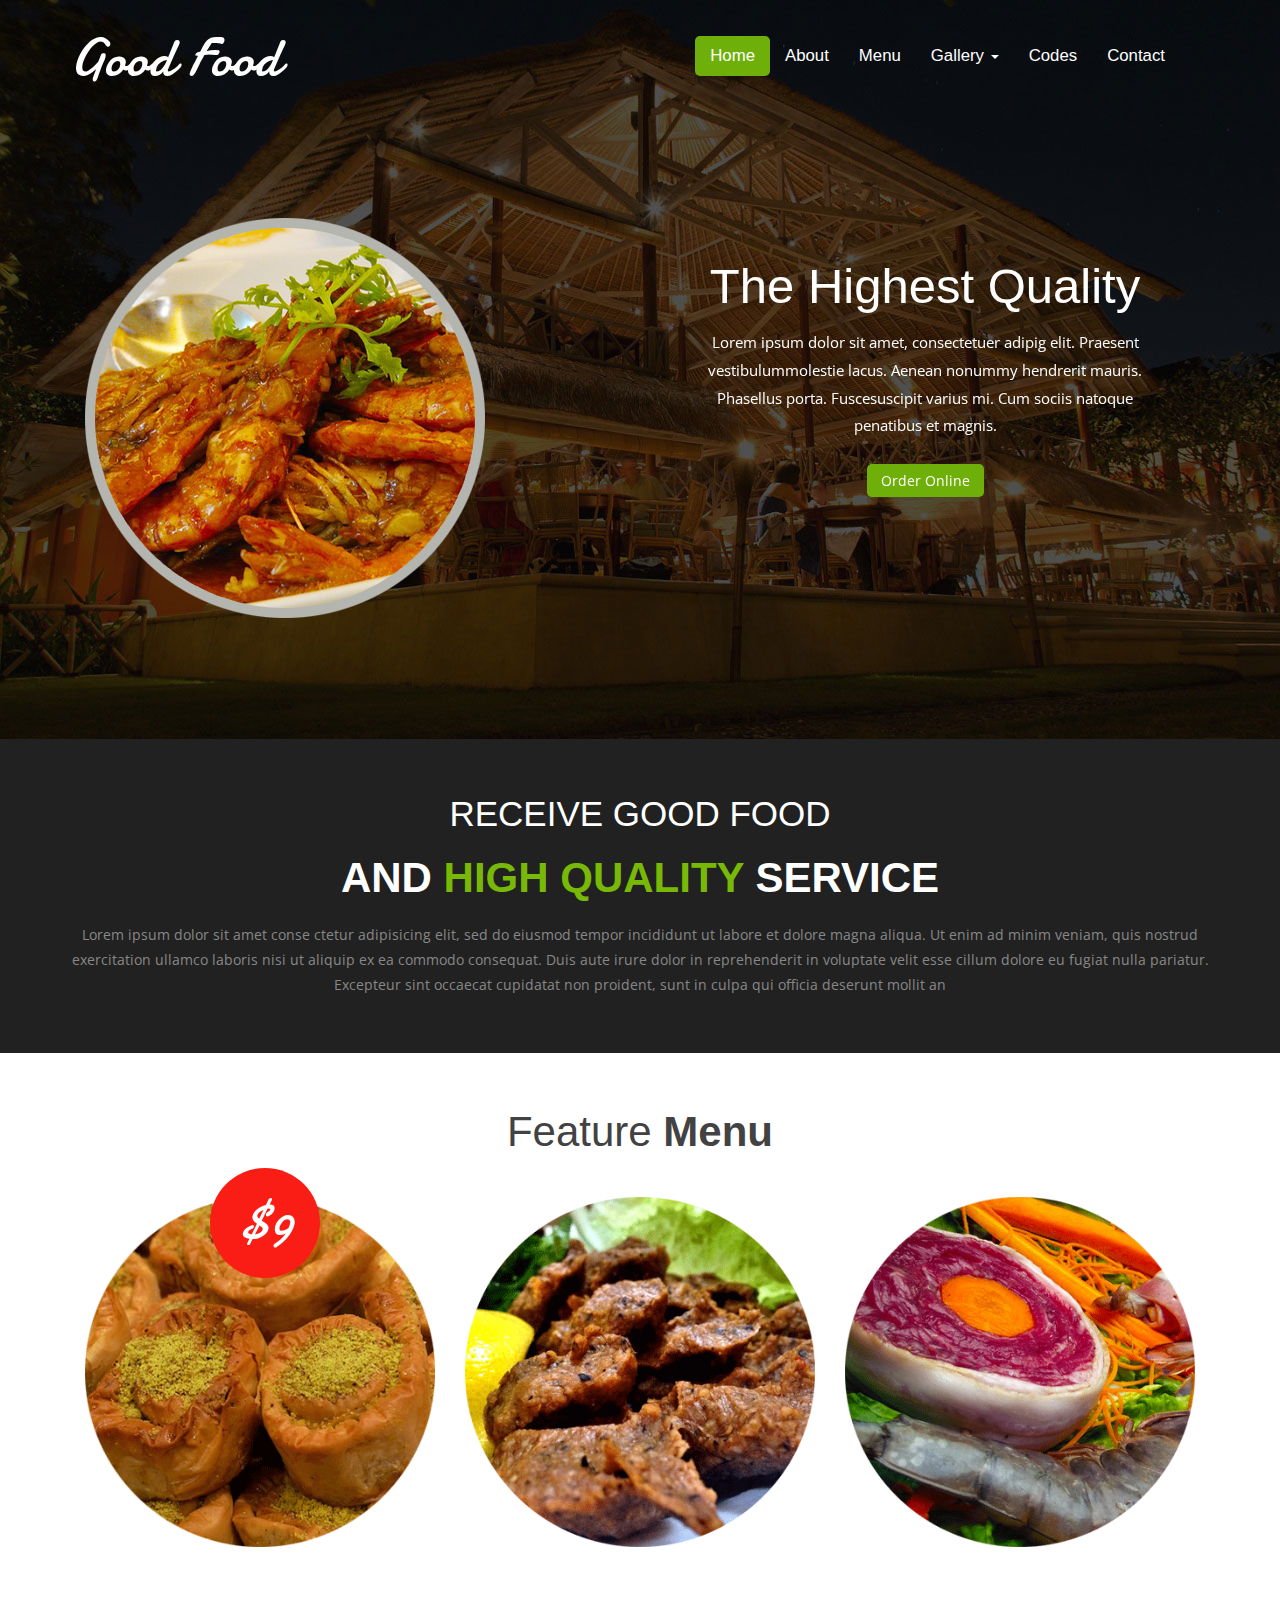
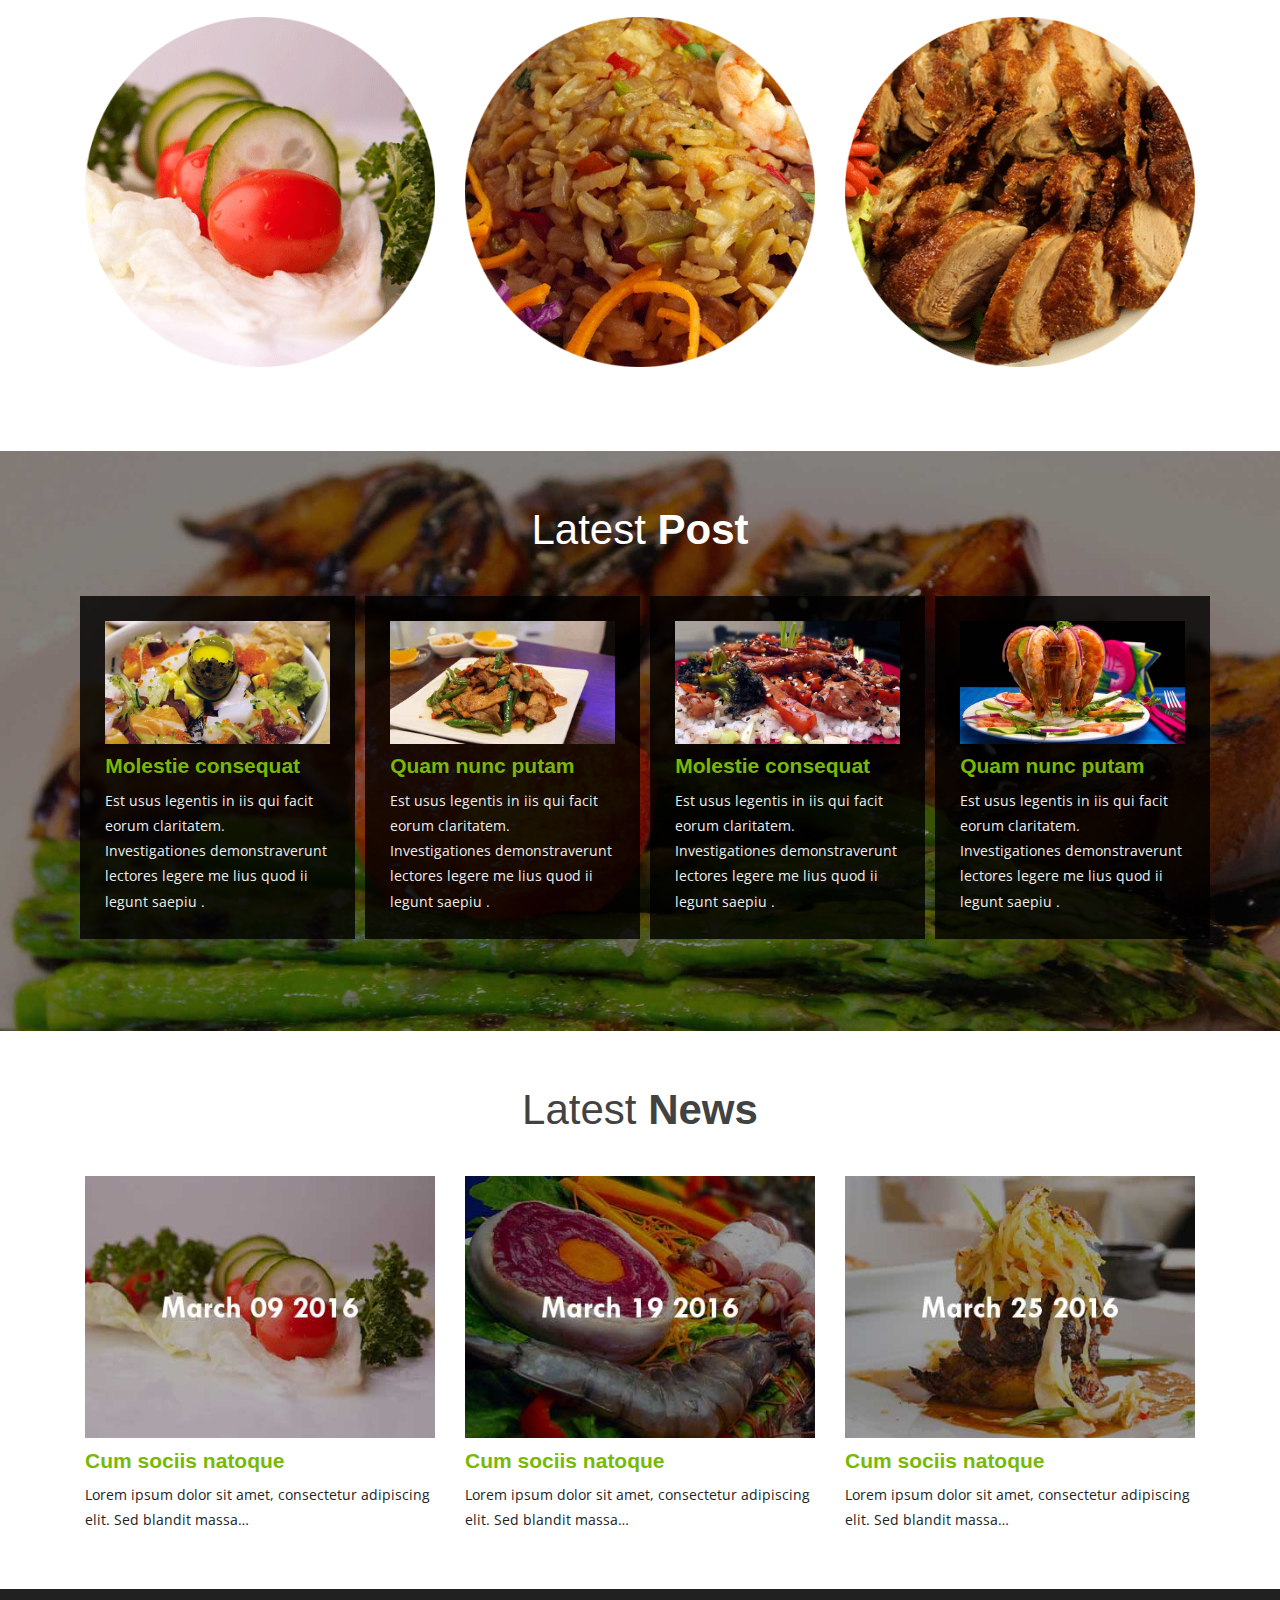
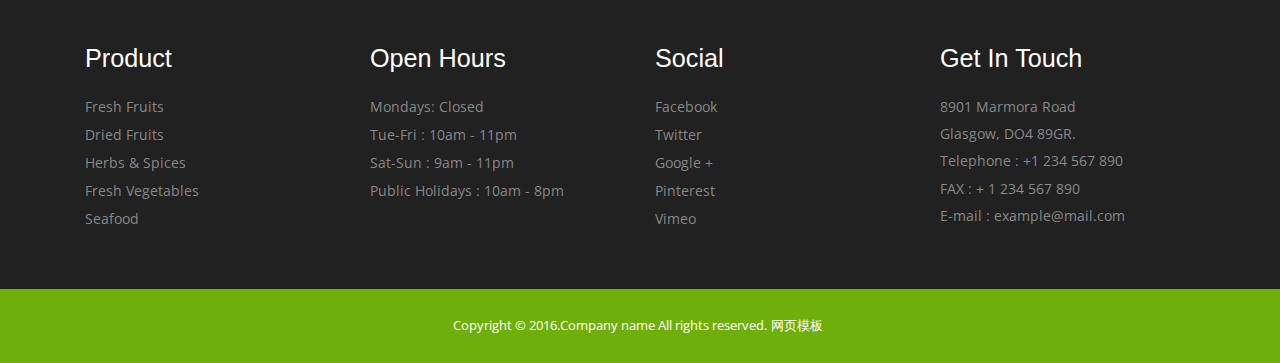
<file: index.html>
<!DOCTYPE HTML>
<html>
<head>
<title>Home</title>
<link href="css/bootstrap.css" rel="stylesheet" type="text/css" media="all">
<link href="css/style.css" rel="stylesheet" type="text/css" media="all" />
<meta name="viewport" content="width=device-width, initial-scale=1">
<meta http-equiv="Content-Type" content="text/html; charset=utf-8" />
<meta name="keywords" content="" />
<script type="application/x-javascript"> addEventListener("load", function() { setTimeout(hideURLbar, 0); }, false); function hideURLbar(){ window.scrollTo(0,1); } </script>
<script src="js/jquery-1.11.1.min.js"></script>
<script src="js/bootstrap.js"></script>
<link href='http://fonts.useso.com/css?family=Damion' rel='stylesheet' type='text/css'>
<link href='http://fonts.useso.com/css?family=Open+Sans:400,300,300italic,400italic,600,600italic,700,700italic,800,800italic' rel='stylesheet' type='text/css'>
<link href='http://fonts.useso.com/css?family=Ubuntu+Condensed' rel='stylesheet' type='text/css'>
<script src="js/responsiveslides.min.js"></script>
 <script>
    $(function () {
      $("#slider").responsiveSlides({
      	auto: true,
      	nav: true,
      	speed: 500,
        namespace: "callbacks",
        pager: true,
      });
    });
  </script>
  <!--startsmothscrolling-->
<script type="text/javascript" src="js/move-top.js"></script>
<script type="text/javascript" src="js/easing.js"></script>
 <script type="text/javascript">
		jQuery(document).ready(function($) {
			$(".scroll").click(function(event){		
				event.preventDefault();
				$('html,body').animate({scrollTop:$(this.hash).offset().top},1200);
			});
		});
	</script>
<!--endsmothscrolling-->

</head>
<body>
<!--header-->
	<div class="header ">
		<div class="container">
			<nav class="navbar navbar-default">
				<div class="container-fluid">
		<!-- Brand and toggle get grouped for better mobile display -->
					<div class="navbar-header">
						<button type="button" class="navbar-toggle collapsed" data-toggle="collapse" data-target="#bs-example-navbar-collapse-1" aria-expanded="false">
							<span class="sr-only">Toggle navigation</span>
							<span class="icon-bar"></span>
							<span class="icon-bar"></span>
							<span class="icon-bar"></span>
						</button>				  
						<div class="navbar-brand">
							<h1><a href="index.html">Good Food</a></h1>
						</div>
					</div>

		<!-- Collect the nav links, forms, and other content for toggling -->
					<div class="collapse navbar-collapse" id="bs-example-navbar-collapse-1">
						<ul class="nav navbar-nav">
							<li class="active"><a href="index.html">Home <span class="sr-only">(current)</span></a></li>
							<li><a href="about.html">About</a></li>
							<li><a href="#menu" class="scroll">Menu</a></li>
								<li class="dropdown">
								<a href="#" class="dropdown-toggle" data-toggle="dropdown" role="button" aria-haspopup="true" aria-expanded="false">Gallery <span class="caret"></span></a>
									<ul class="dropdown-menu">
										<li><a href="gallery.html">Gallery 1</a></li>
										<li><a href="gallery.html">Gallery 2</a></li>
										<li><a href="gallery.html">Gallery 3</a></li>
									</ul>
								</li>
							<li><a href="codes.html">Codes</a></li>
							<li><a href="contact.html">Contact</a></li>
						</ul>
								  
					</div><!-- /.navbar-collapse -->
				</div><!-- /.container-fluid -->
			</nav>
			<div class="slider">
				<div class="callbacks_container">
					<ul class="rslides" id="slider">
						 <li>	 
							<div class="caption">
							<div class="col-md-6 cap-img">
							<img src="images/p.png"  class="img-responsive" alt="/">
							</div>
							<div class="col-md-6 cap">
								<h3>The highest quality </h3>  
								<p>Lorem ipsum dolor sit amet, consectetuer adipig elit. Praesent vestibulummolestie lacus. Aenean nonummy hendrerit mauris. Phasellus porta. Fuscesuscipit varius mi. Cum sociis natoque penatibus et magnis.</p>
								<a class="button" data-toggle="modal" data-target="#myModal1" href="#">order online</a>
							</div>
							</div>
							<div class="clearfix"></div>
						 </li>
						 <li>
							<div class="caption">
							<div class="col-md-6 cap-img">
								<img src="images/p1.png"  class="img-responsive" alt="/">
							</div>
							<div class="col-md-6 cap">
								<h3>made specially for u </h3> 
								<p>Lorem ipsum dolor sit amet, consectetuer adipig elit. Praesent vestibulummolestie lacus. Aenean nonummy hendrerit mauris. Phasellus porta. Fuscesuscipit varius mi. Cum sociis natoque penatibus et magnis.</p>
								<a class="button" data-toggle="modal" data-target="#myModal1" href="#">order online</a>
							</div>
							</div>
							<div class="clearfix"></div>
						</li>
						 <li>	          
							<div class="caption">
							<div class="col-md-6 cap-img">
							<img src="images/p2.png"  class="img-responsive" alt="/">
							</div>
							<div class="col-md-6 cap">
								<h3>The highest quality </h3>
								<p>Lorem ipsum dolor sit amet, consectetuer adipig elit. Praesent vestibulummolestie lacus. Aenean nonummy hendrerit mauris. Phasellus porta. Fuscesuscipit varius mi. Cum sociis natoque penatibus et magnis.</p>
								<a class="button" data-toggle="modal" data-target="#myModal1" href="#">order online</a>
							</div>
							</div>
							<div class="clearfix"></div>
						 </li>
						</li>
					</ul>
				</div>
			</div>
		</div>
	</div>
<!--header-->
			<!--content-->
				<div class="content">
				<!--high-->
					<div class="high-quality">
						<div class="container">
							<h3>RECEIVE GOOD FOOD </h3>
							<h2>AND <span>HIGH QUALITY</span> SERVICE</h2>
							<p>Lorem ipsum dolor sit amet conse ctetur adipisicing elit, sed do eiusmod tempor incididunt ut labore et dolore magna aliqua. Ut enim ad minim veniam, quis nostrud exercitation ullamco laboris nisi ut aliquip ex ea commodo consequat. Duis aute irure dolor in reprehenderit in voluptate velit esse cillum dolore eu fugiat nulla pariatur. Excepteur sint occaecat cupidatat non proident, sunt in culpa qui officia deserunt mollit an</p>
						</div>
					</div>
					<!--high-->
					<!--menu-->
						<div class="feature-menu" id="menu">
							<div class="container">
								<h3><span>feature</span> menu</h3>
								<div class="feature-grids">
									<div class="col-md-4 feature-grid">
										<img src="images/m1.png" class="img-responsive" alt="/">
										<div class="rate rate1">
											<h5>$9</h5>
										</div>
									</div>
									<div class="col-md-4 feature-grid">
									<img src="images/m2.png" class="img-responsive" alt="/">
									<div class="rate">
											<h5>$9</h5>
										</div>
									</div>
									<div class="col-md-4 feature-grid">
									<img src="images/m3.png" class="img-responsive" alt="/">
									<div class="rate">
											<h5>$9</h5>
										</div>
									</div>
									<div class="col-md-4 feature-grid">
									<img src="images/m4.png" class="img-responsive" alt="/">
									<div class="rate">
											<h5>$9</h5>
										</div>
									</div>
									<div class="col-md-4 feature-grid">
									<img src="images/m5.png" class="img-responsive" alt="/">
									<div class="rate">
											<h5>$9</h5>
										</div>
									</div>
									<div class="col-md-4 feature-grid">
									<img src="images/m6.png" class="img-responsive" alt="/">
									<div class="rate">
											<h5>$9</h5>
										</div>
									</div>
									<div class="clearfix"></div>
								</div>
							</div>
						</div>
					<!--menu-->
					<!--post-->
					<div class="last-post">
						<div class="container">
							<h3><span>latest</span> post</h3>
							<div class="last-grids">
								<div class="col-md-3 last-grid">
									<div class="last1">
										 <a href="#" class="mask"><img src="images/g7.jpg" alt="image" class="img-responsive zoom-img"></a>
										<h4>Molestie consequat</h4>
										<p>Est usus legentis in iis qui facit eorum claritatem. Investigationes demonstraverunt lectores legere me lius quod ii legunt saepiu .</p>
									</div>
								</div>	
								<div class="col-md-3 last-grid">
									<div class="last1">
										<a href="#" class="mask"><img src="images/g5.jpg" alt="image" class="img-responsive zoom-img"></a>
										<h4>Quam nunc putam</h4>
										<p>Est usus legentis in iis qui facit eorum claritatem. Investigationes demonstraverunt lectores legere me lius quod ii legunt saepiu .</p>
									</div>
								</div>	
								<div class="col-md-3 last-grid">
									<div class="last1">
										<a href="#" class="mask"><img src="images/g2.jpg" alt="image" class="img-responsive zoom-img"></a>
										<h4>Molestie consequat</h4>
										<p>Est usus legentis in iis qui facit eorum claritatem. Investigationes demonstraverunt lectores legere me lius quod ii legunt saepiu .</p>
									</div>
								</div>	
								<div class="col-md-3 last-grid">
									<div class="last1">
										<a href="#" class="mask"><img src="images/g4.jpg" alt="image" class="img-responsive zoom-img"></a>
										<h4>Quam nunc putam</h4>
										<p>Est usus legentis in iis qui facit eorum claritatem. Investigationes demonstraverunt lectores legere me lius quod ii legunt saepiu .</p>
									</div>
								</div>	
								<div class="clearfix"></div>
							</div>
						</div>
					</div>
						<!--post-->
						<!--news-->
							<div class="new-section">
								<div class="container">
									<h3><span>latest</span> news</h3>
										<div class="news-grids">
											<div class="col-md-4 new-grid">
												 <a href="#" class="mask"><img src="images/n1.jpg" alt="image" class="img-responsive zoom-img"></a>
												 <h4><a href="#">Cum sociis natoque</a></h4>
												<p>Lorem ipsum dolor sit amet, consectetur adipiscing elit. Sed blandit massa…</p>
											</div>
											<div class="col-md-4 new-grid">
											<a href="#" class="mask"><img src="images/n2.jpg" alt="image" class="img-responsive zoom-img"></a>
												 <h4><a href="#">Cum sociis natoque</a></h4>
												<p>Lorem ipsum dolor sit amet, consectetur adipiscing elit. Sed blandit massa…</p>
											</div>
											<div class="col-md-4 new-grid">
											<a href="#" class="mask"><img src="images/n3.jpg" alt="image" class="img-responsive zoom-img"></a>
												 <h4><a href="#">Cum sociis natoque</a></h4>
												<p>Lorem ipsum dolor sit amet, consectetur adipiscing elit. Sed blandit massa…</p>
											</div>
											<div class="clearfix"></div>
										</div>
								</div>
							</div>
						<!--news-->
						<!--footer-->
					<div class="footer-section">
						<div class="container">
							<div class="footer-grids">
								<div class="col-md-3 footer-grid">
									<h4>product</h4>
									<ul>
										<li>Fresh fruits </li>
										<li>Dried fruits</li>
										<li>Herbs & spices</li>
										<li>Fresh vegetables</li>
										<li>Seafood</li>
									</ul>
								</div>
								<div class="col-md-3 footer-grid">
									<h4>Open Hours</h4>
									<ul>
										<li>Mondays: Closed</li>
										<li>Tue-Fri : 10am - 11pm</li>
										<li>Sat-Sun : 9am - 11pm</li>
										<li>Public Holidays : 10am - 8pm</li>
									</ul>
								</div>
								<div class="col-md-3 footer-grid">
									<h4>Social</h4>
									<ul>
										<li><a href="#">facebook</a></li>
										<li><a href="#">twitter</a></li>
										<li><a href="#">google +</a></li>
										<li><a href="#">Pinterest</a></li>
										<li><a href="#">vimeo</a></li>
									</ul>
								</div>
								<div class="col-md-3 footer-grid">
									<h4>Get In Touch</h4>
									<p>8901 Marmora Road</p>
									<p>Glasgow, DO4 89GR.</p>
									<p>Telephone : +1 234 567 890</p>
									<p>FAX : + 1 234 567 890</p>
									<p>E-mail : <a href="mailto:example@mail.com"> example@mail.com</a></p>

								</div>
								<div class="clearfix"></div>
							</div>
						</div>
					</div>
			<!--footer-->	

				</div>
				<!--copy-->
					<div class="copy-section">
						<div class="container">
							<p>Copyright &copy; 2016.Company name All rights reserved.<a target="_blank" href="http://sc.chinaz.com/moban/">&#x7F51;&#x9875;&#x6A21;&#x677F;</a></p>
						</div>
					</div>
				<!--copy-->
		<div class="modal fade" id="myModal1" tabindex="-1" role="dialog">
			<div class="modal-dialog" role="document">
				<div class="modal-content modal-info">
					<div class="modal-header">
						<button type="button" class="close" data-dismiss="modal" aria-label="Close"><span aria-hidden="true">&times;</span></button>						
					</div>
						<div class="modal-body">
							<div class="compose-grids">
									<div class="payment-online-form-left">
											<form>
												<h4><span class="shipping"> </span>Shipping Details</h4>
												<ul>
													<li><input class="text-box-dark" type="text" value="First Name" onfocus="this.value = '';" onblur="if (this.value == '') {this.value = 'First Name';}"></li>
													<li><input class="text-box-dark" type="text" value="Last Name" onfocus="this.value = '';" onblur="if (this.value == '') {this.value = 'Last Name';}"></li>
												</ul>
												<ul>
													<li><input class="text-box-dark" type="text" value="Email" onfocus="this.value = '';" onblur="if (this.value == '') {this.value = 'Email';}"></li>
													<li><input class="text-box-dark" type="text" value="Phone" onfocus="this.value = '';" onblur="if (this.value == '') {this.value = 'Phone';}"></li>
												</ul>
												<ul>
													<li><input class="text-box-dark" type="text" value="Address" onfocus="this.value = '';" onblur="if (this.value == '') {this.value = 'Address';}"></li>
													<li><input class="text-box-dark" type="text" value="Pin Code" onfocus="this.value = '';" onblur="if (this.value == '') {this.value = 'Pin Code';}"></li>
													
												</ul>
												<div class="clearfix"></div>
												<h4 class="paymenthead"><span class="payment"></span>Payment Details</h4>
												<div class="clearfix"></div>
											<ul class="payment-type">
												<li><span class="col_checkbox">
													<input id="3" class="css-checkbox1" type="checkbox">
													<label for="3" class="css-label1"></label>
													<a class="visa" href="#"></a>
													</span>												
												</li>
												<li>
													<span class="col_checkbox">
														<input id="4" class="css-checkbox2" type="checkbox">
														<label for="4" class="css-label2"></label>
														<a class="paypal" href="#"></a>
													</span>
												</li>
											</ul>
												<ul>
													<li><input class="text-box-dark" type="text" value="Card Number" onfocus="this.value = '';" onblur="if (this.value == '') {this.value = 'Card Number';}"></li>
													<li><input class="text-box-dark" type="text" value="Name on card" onfocus="this.value = '';" onblur="if (this.value == '') {this.value = 'Name on card';}"></li>
												
												</ul>
												<ul>
													<li><input class="text-box-light hasDatepicker" type="text" id="datepicker" value="Expiration Date" onfocus="this.value = '';" onblur="if (this.value == '') {this.value = 'Expiration Date';}"><em class="pay-date"> </em></li>
													<li><input class="text-box-dark" type="text" value="Security Code" onfocus="this.value = '';" onblur="if (this.value == '') {this.value = 'Security Code';}"></li>
												
												</ul>

									  <button type="button" class="btn btn-default" data-dismiss="modal">Close</button>
									<button type="submit" class="btn btn-success">Process order</button>
								</form>
							</div>
						</div>
					</div>
				</div>
			</div>
		</div>
</body>
</html>
</file>
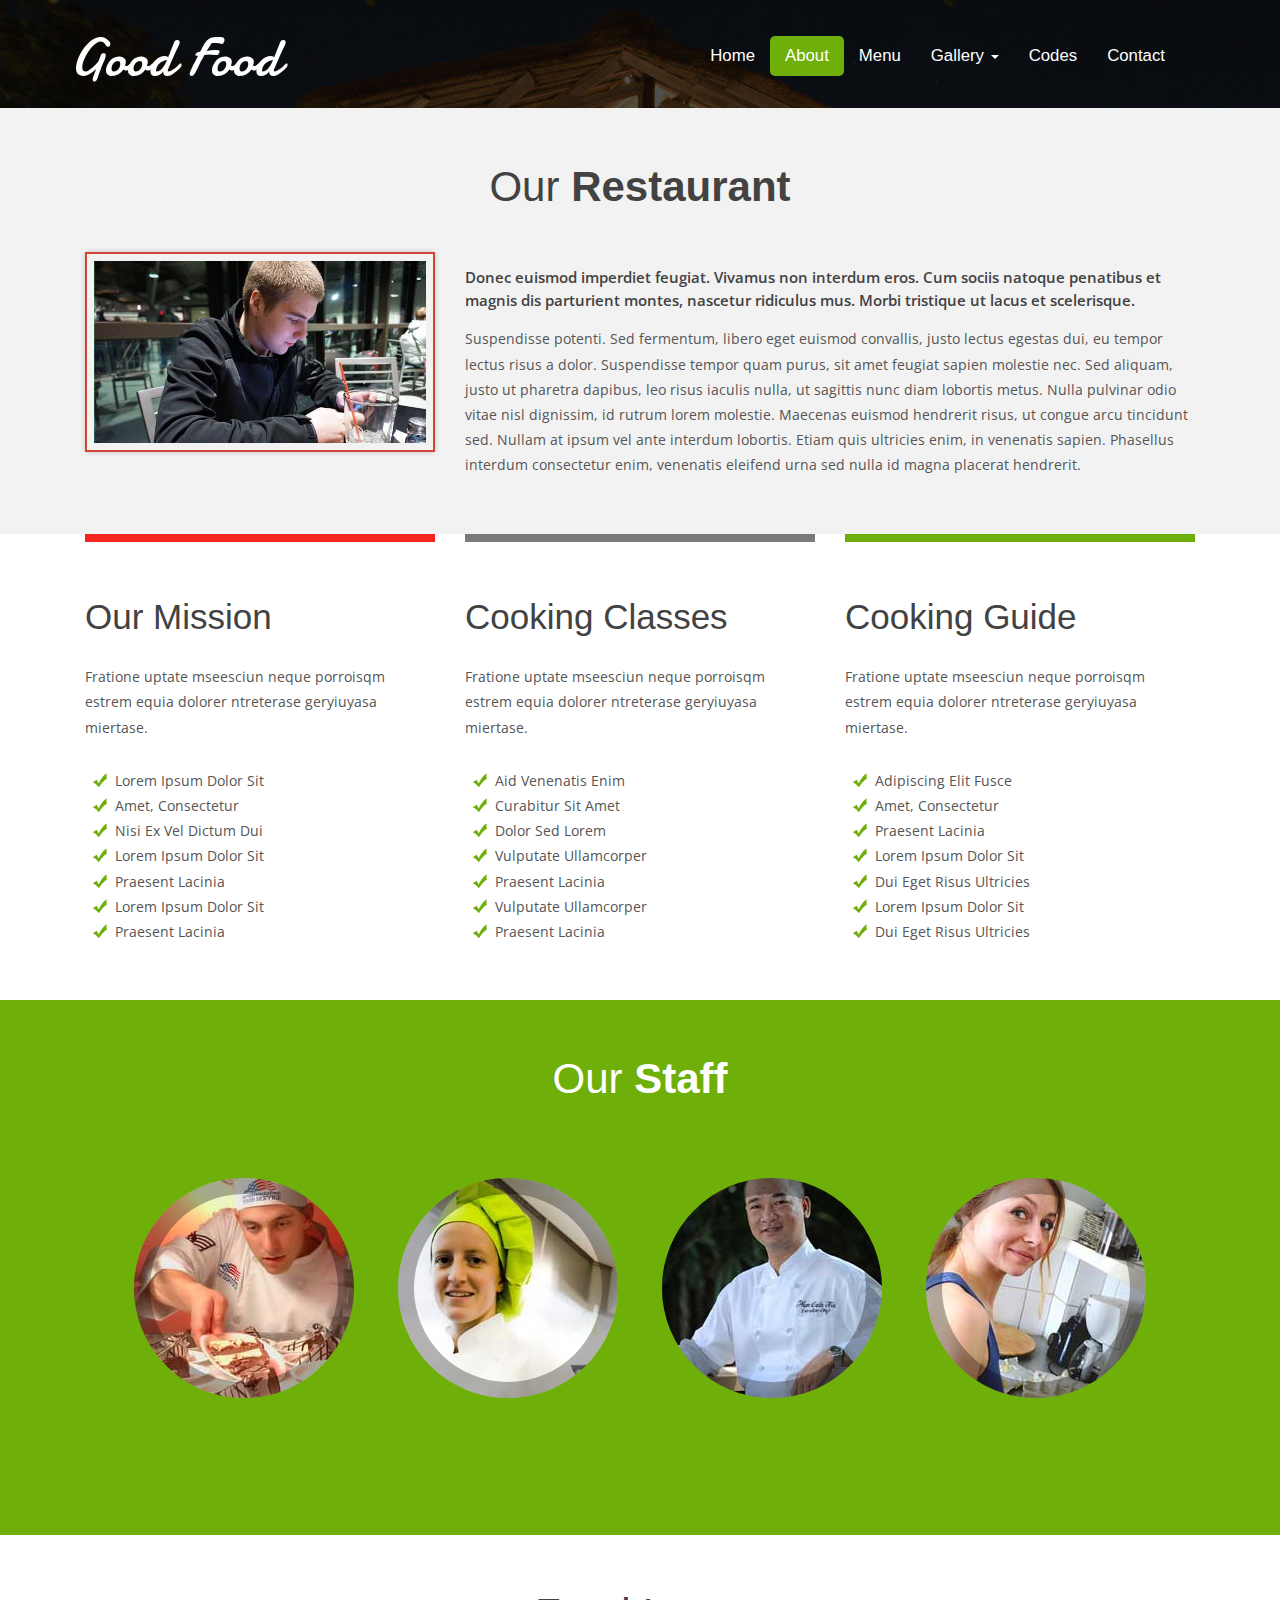
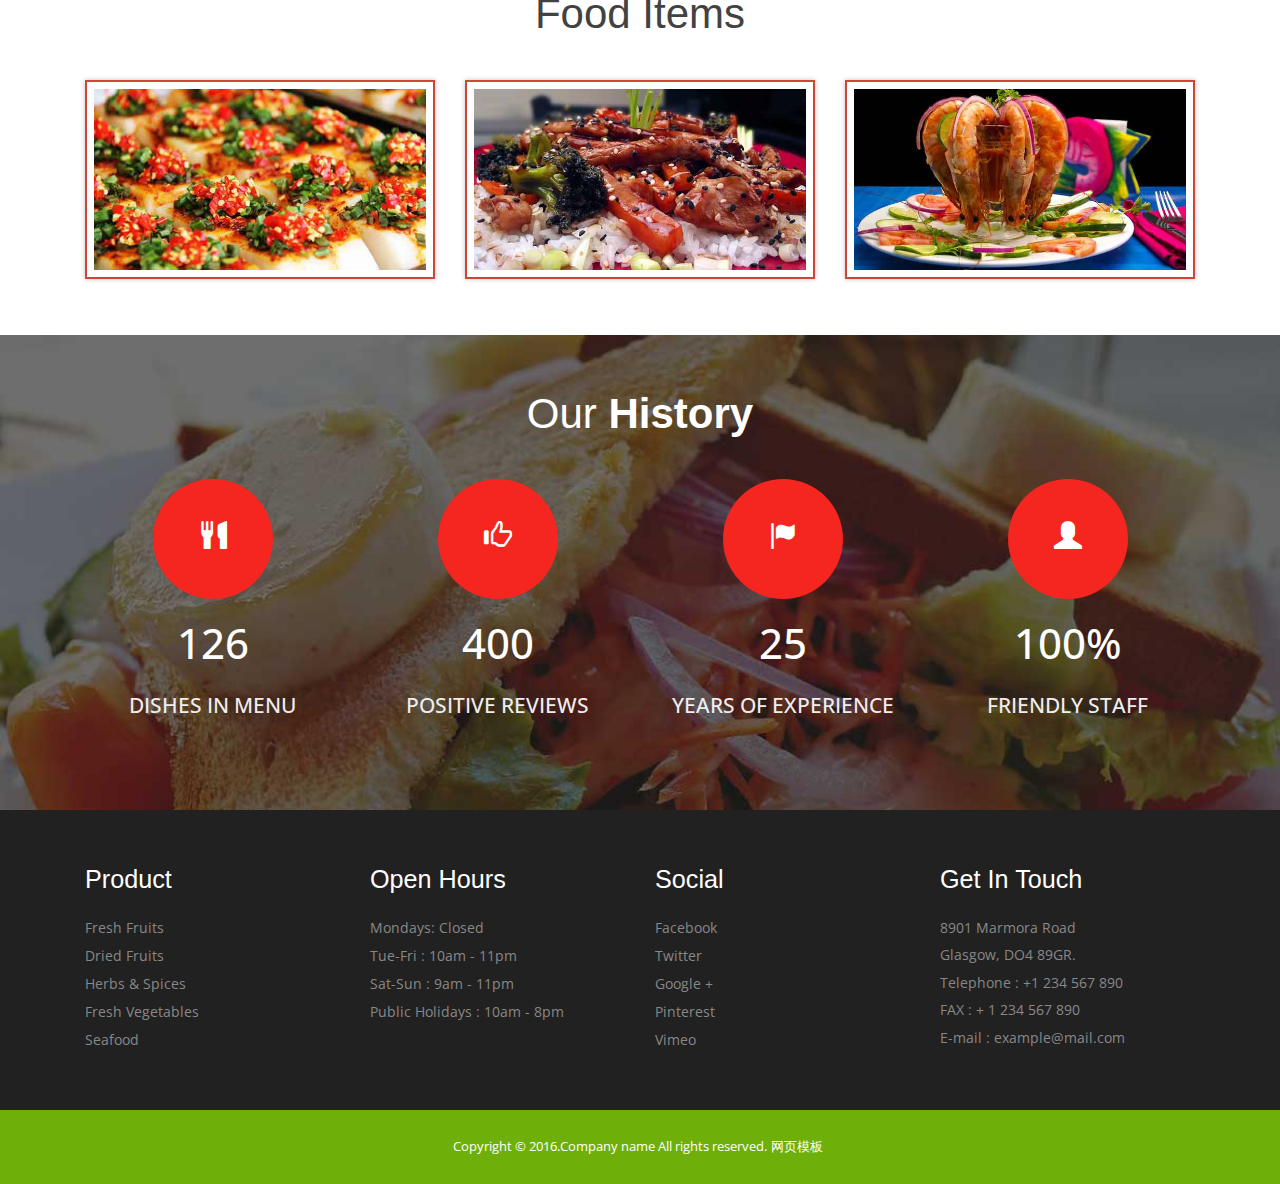
<file: about.html>
<!DOCTYPE HTML>
<html>
<head>
<title>About</title>
<link href="css/bootstrap.css" rel="stylesheet" type="text/css" media="all">
<link href="css/style.css" rel="stylesheet" type="text/css" media="all" />
<meta name="viewport" content="width=device-width, initial-scale=1">
<meta http-equiv="Content-Type" content="text/html; charset=utf-8" />
<meta name="keywords" content="" />
<script type="application/x-javascript"> addEventListener("load", function() { setTimeout(hideURLbar, 0); }, false); function hideURLbar(){ window.scrollTo(0,1); } </script>
<script src="js/jquery-1.11.1.min.js"></script>
<script src="js/bootstrap.js"></script>
<link href='http://fonts.useso.com/css?family=Damion' rel='stylesheet' type='text/css'>
<link href='http://fonts.useso.com/css?family=Open+Sans:400,300,300italic,400italic,600,600italic,700,700italic,800,800italic' rel='stylesheet' type='text/css'>
<link href='http://fonts.useso.com/css?family=Ubuntu+Condensed' rel='stylesheet' type='text/css'>
</head>
<body>
<!--header-->
	<div class="header head-top">
		<div class="container">
			<nav class="navbar navbar-default">
				<div class="container-fluid">
		<!-- Brand and toggle get grouped for better mobile display -->
					<div class="navbar-header">
						<button type="button" class="navbar-toggle collapsed" data-toggle="collapse" data-target="#bs-example-navbar-collapse-1" aria-expanded="false">
							<span class="sr-only">Toggle navigation</span>
							<span class="icon-bar"></span>
							<span class="icon-bar"></span>
							<span class="icon-bar"></span>
						</button>				  
						<div class="navbar-brand">
							<h1><a href="index.html">Good Food</a></h1>
						</div>
					</div>

		<!-- Collect the nav links, forms, and other content for toggling -->
					<div class="collapse navbar-collapse" id="bs-example-navbar-collapse-1">
						<ul class="nav navbar-nav">
							<li><a href="index.html">Home <span class="sr-only">(current)</span></a></li>
							<li class="active"><a href="about.html">About</a></li>
							<li><a href="index.html">Menu</a></li>
								<li class="dropdown">
								<a href="#" class="dropdown-toggle" data-toggle="dropdown" role="button" aria-haspopup="true" aria-expanded="false">Gallery <span class="caret"></span></a>
									<ul class="dropdown-menu">
										<li><a href="gallery.html">Gallery 1</a></li>
										<li><a href="gallery.html">Gallery 2</a></li>
										<li><a href="gallery.html">Gallery 3</a></li>
									</ul>
								</li>
							<li><a href="codes.html">Codes</a></li>
							<li><a href="contact.html">Contact</a></li>
						</ul>
								  
					</div><!-- /.navbar-collapse -->
				</div><!-- /.container-fluid -->
			</nav>
			
		</div>
	</div>
<!--header-->
			<!--content-->
				<div class="content">
				<!--about-->
					<div class="about-section">
						<div class="container">
							<h2><span>Our</span> restaurant</h2>
								<div class="about-grids">
									<div class="col-md-4 about-grid1">
										<img src="images/g8.jpg" class="img-responsive" alt="/">
									</div>
									<div class="col-md-8 about-grid">
										<h5>Donec euismod imperdiet feugiat. Vivamus non interdum eros. Cum sociis natoque penatibus et magnis dis parturient montes, nascetur ridiculus mus. Morbi tristique ut lacus et scelerisque.</h5>
										<p>Suspendisse potenti. Sed fermentum, libero eget euismod convallis, justo lectus egestas dui, eu tempor lectus risus a dolor. Suspendisse tempor quam purus, sit amet feugiat sapien molestie nec. Sed aliquam, justo ut pharetra dapibus, leo risus iaculis nulla, ut sagittis nunc diam lobortis metus. Nulla pulvinar odio vitae nisl dignissim, id rutrum lorem molestie. Maecenas euismod hendrerit risus, ut congue arcu tincidunt sed. Nullam at ipsum vel ante interdum lobortis. Etiam quis ultricies enim, in venenatis sapien. Phasellus interdum consectetur enim, venenatis eleifend urna sed nulla id magna placerat hendrerit.</p>
									</div>
									<div class="clearfix"></div>
								</div>
						</div>
					</div>
					<!--about-->
					<div class="cooking">
						<div class="container">
							<div class="cooking-grids">
								<div class="col-md-4 cook-grid">
									<div class="cook1">
										<h3>Our Mission </h3>
										<p>Fratione uptate mseesciun neque porroisqm estrem equia dolorer ntreterase geryiuyasa miertase.</p>
										<ul>
											<li><a href="#">Lorem ipsum dolor sit</a></li>
											<li><a href="#">Amet, consectetur</a></li>
											<li><a href="#">Nisi ex vel dictum dui</a></li>
											<li><a href="#">Lorem ipsum dolor sit</a></li>
											<li><a href="#">Praesent lacinia</a></li>
											<li><a href="#">Lorem ipsum dolor sit</a></li>
											<li><a href="#">Praesent lacinia</a></li>
										</ul>
									</div>	
								</div>
								<div class="col-md-4 cook-grid">
									<div class="cook2">
										<h3>Cooking Classes</h3>
										<p>Fratione uptate mseesciun neque porroisqm estrem equia dolorer ntreterase geryiuyasa miertase.</p>
										<ul>
											<li><a href="#">Aid venenatis enim</a></li>
											<li><a href="#">Curabitur sit amet</a></li>
											<li><a href="#">Dolor sed lorem</a></li>
											<li><a href="#">Vulputate ullamcorper</a></li>
											<li><a href="#">Praesent lacinia</a></li>
											<li><a href="#">Vulputate ullamcorper</a></li>
											<li><a href="#">Praesent lacinia</a></li>
										</ul>
									</div>						
								</div>
								<div class="col-md-4 cook-grid">
									<div class="cook3">
										<h3>Cooking Guide</h3>
										<p>Fratione uptate mseesciun neque porroisqm estrem equia dolorer ntreterase geryiuyasa miertase.</p>
										<ul>
											<li><a href="#">Adipiscing elit fusce</a></li>
											<li><a href="#">Amet, consectetur</a></li>
											<li><a href="#">Praesent lacinia</a></li>
											<li><a href="#">Lorem ipsum dolor sit</a></li>
											<li><a href="#">Dui eget risus ultricies</a></li>
											<li><a href="#">Lorem ipsum dolor sit</a></li>
											<li><a href="#">Dui eget risus ultricies</a></li>
										</ul>
									</div>	
								</div>
							</div>
						</div>
					</div>
						<!--staff-->
							<div class="staff-section">
								<div class="container">
									<h3><span>our</span> staff</h3>
									<ul class="ch-grid">
										<li>
											<div class="ch-item">				
												<div class="ch-info">
													<div class="ch-info-front ch-img-1"></div>
													<div class="ch-info-back">
															<h4>Chef</h4>
														<p>Lorem ipsum  <a href="#">consectetur</a></p>
													</div>	
												</div>
											</div>
										</li>
										<li>
											<div class="ch-item">
												<div class="ch-info">
													<div class="ch-info-front ch-img-2"></div>
													<div class="ch-info-back">
															<h4>Hostess</h4>
														<p>Lorem ipsum  <a href="#">consectetur</a></p>
													</div>
												</div>
											</div>
										</li>
										<li>
											<div class="ch-item">
												<div class="ch-info">
													<div class="ch-info-front ch-img-3"></div>
													<div class="ch-info-back">
															<h4>Manager</h4>
														<p>Lorem ipsum  <a href="#">consectetur</a></p>
													</div>
												</div>
											</div>
										</li>
										 <li>
											<div class="ch-item">
												<div class="ch-info">
													<div class="ch-info-front ch-img-4"></div>
													<div class="ch-info-back">
															<h4>Waitress</h4>
														<p>Lorem ipsum  <a href="#">consectetur</a></p>
													</div>
												</div>
											</div>
										</li>
									</ul>

								</div>
							</div>
						<!--staff-->
							<!--iteam-->
						<div class="iteam">
							<div class="container">
								<h3><span>food</span> items</h3>
									<div class="items-grids">
										<div class="col-md-4 items-grid">
											<img src="images/g1.jpg"" class="img-responsive" alt="/">
										</div>
										<div class="col-md-4 items-grid">
											<img src="images/g2.jpg"" class="img-responsive" alt="/">
										</div>
										<div class="col-md-4 items-grid">
											<img src="images/g4.jpg"" class="img-responsive" alt="/">
										</div>
										
										<div class="clearfix"></div>
									</div>
							</div>
						</div>
						<!--iteam-->
						<!--our History-->
							<div class="history-section">
								<div class="container">
									<h3><span>our</span> History</h3>
									<div class="history-grids">
										<div class="col-md-3 history-grid">
											<figure class="icon">
											<i class="glyphicon glyphicon-cutlery"></i>
											</figure>
											<h5>126</h5>
											<h6>DISHES IN MENU</h6>										
										</div>
										<div class="col-md-3 history-grid">
										<figure class="icon">
											 <i class="glyphicon glyphicon-thumbs-up"></i>
											</figure>
											<h5>400</h5>
											<h6>POSITIVE REVIEWS</h6>										
										</div>
										<div class="col-md-3 history-grid">
										<figure class="icon">
											 <i class="glyphicon glyphicon-flag"></i>
											</figure>
											<h5>25</h5>
											<h6>YEARS OF EXPERIENCE</h6>
										</div>
										<div class="col-md-3 history-grid">
											<figure class="icon">
											 <i class="glyphicon glyphicon-user"></i>
											</figure>
											<h5>100%</h5>
											<h6>FRIENDLY STAFF</h6>
										</div>
										<div class="clearfix"></div>
									</div>
								</div>
							</div>
						<!--our History-->
						<!--footer-->
					<div class="footer-section">
						<div class="container">
							<div class="footer-grids">
								<div class="col-md-3 footer-grid">
									<h4>product</h4>
									<ul>
										<li>Fresh fruits </li>
										<li>Dried fruits</li>
										<li>Herbs & spices</li>
										<li>Fresh vegetables</li>
										<li>Seafood</li>
									</ul>
								</div>
								<div class="col-md-3 footer-grid">
									<h4>Open Hours</h4>
									<ul>
										<li>Mondays: Closed</li>
										<li>Tue-Fri : 10am - 11pm</li>
										<li>Sat-Sun : 9am - 11pm</li>
										<li>Public Holidays : 10am - 8pm</li>
									</ul>
								</div>
								<div class="col-md-3 footer-grid">
									<h4>Social</h4>
									<ul>
										<li><a href="#">facebook</a></li>
										<li><a href="#">twitter</a></li>
										<li><a href="#">google +</a></li>
										<li><a href="#">Pinterest</a></li>
										<li><a href="#">vimeo</a></li>
									</ul>
								</div>
								<div class="col-md-3 footer-grid">
									<h4>Get In Touch</h4>
									<p>8901 Marmora Road</p>
									<p>Glasgow, DO4 89GR.</p>
									<p>Telephone : +1 234 567 890</p>
									<p>FAX : + 1 234 567 890</p>
									<p>E-mail : <a href="mailto:example@mail.com"> example@mail.com</a></p>

								</div>
								<div class="clearfix"></div>
							</div>
						</div>
					</div>
			<!--footer-->	

				</div>
				<!--copy-->
					<div class="copy-section">
						<div class="container">
							<p>Copyright &copy; 2016.Company name All rights reserved.<a target="_blank" href="http://sc.chinaz.com/moban/">&#x7F51;&#x9875;&#x6A21;&#x677F;</a></p>
						</div>
					</div>
				<!--copy-->
</body>
</html>
</file>
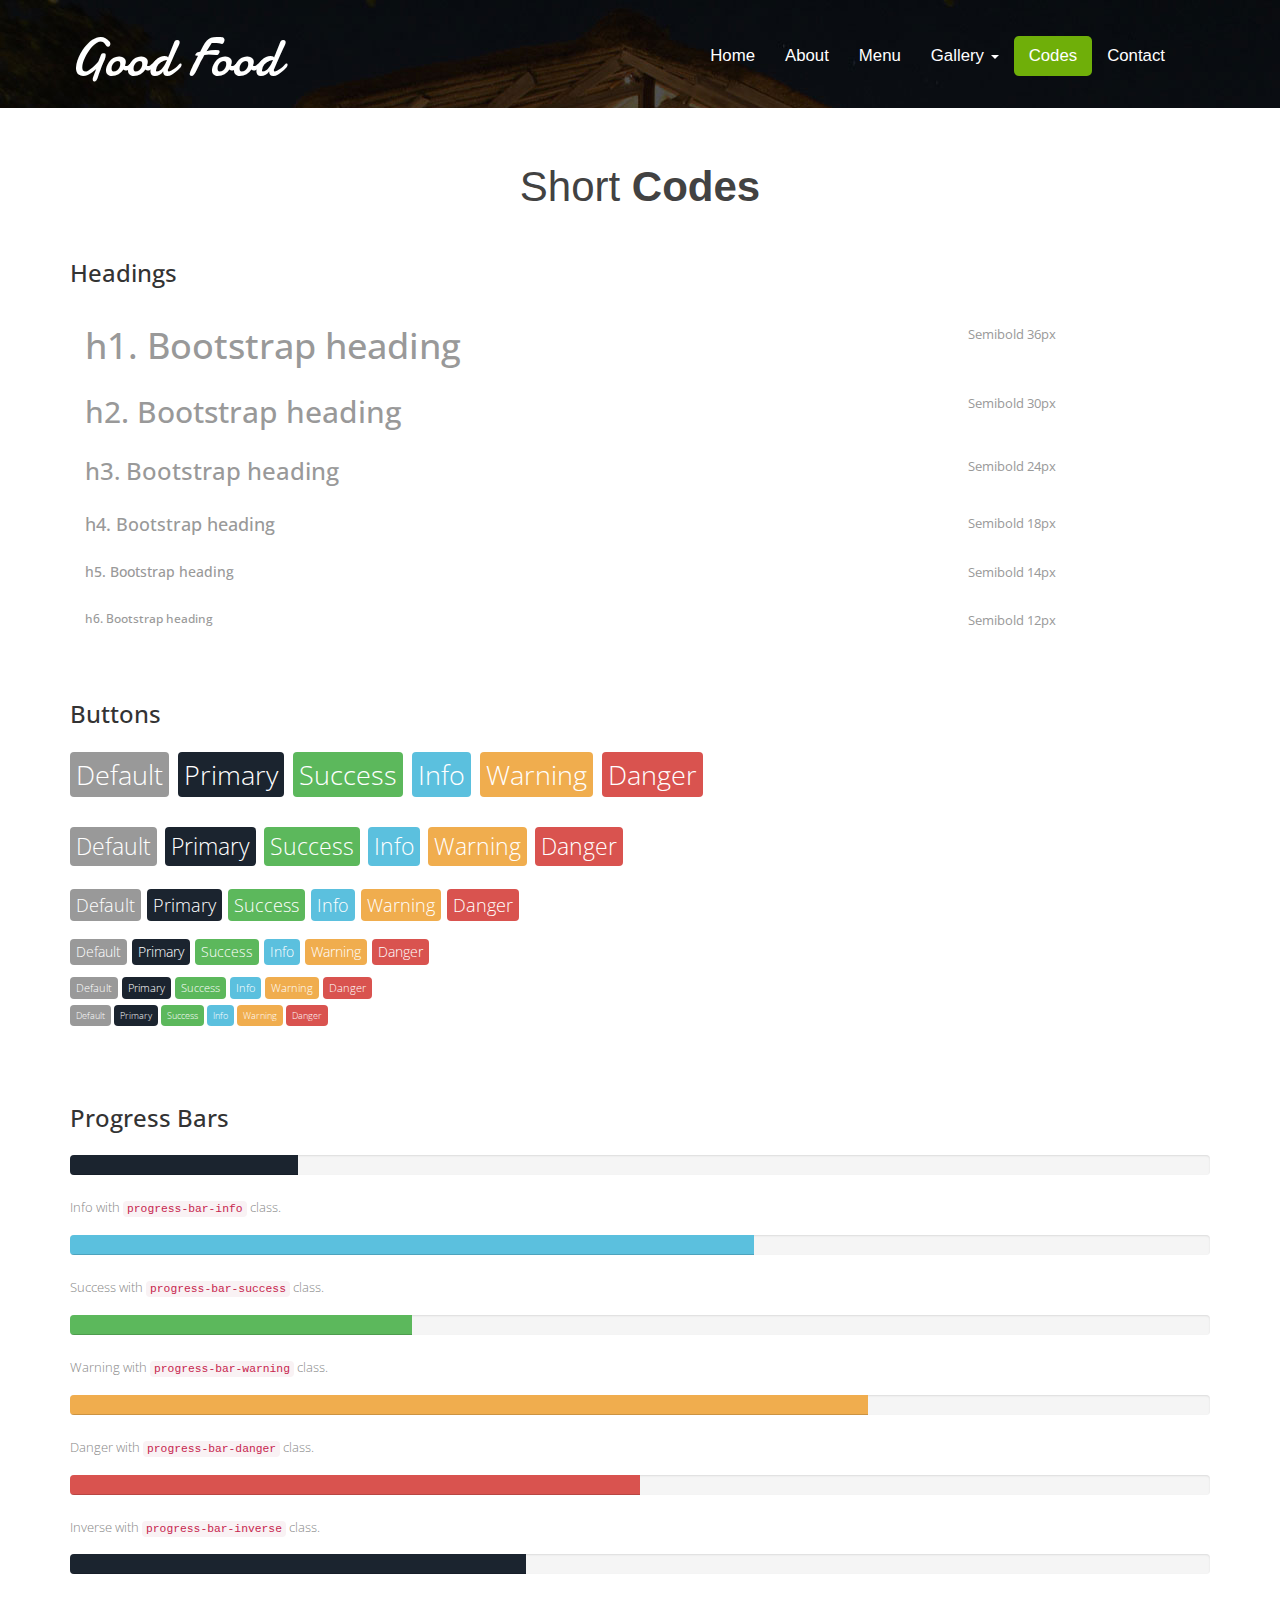
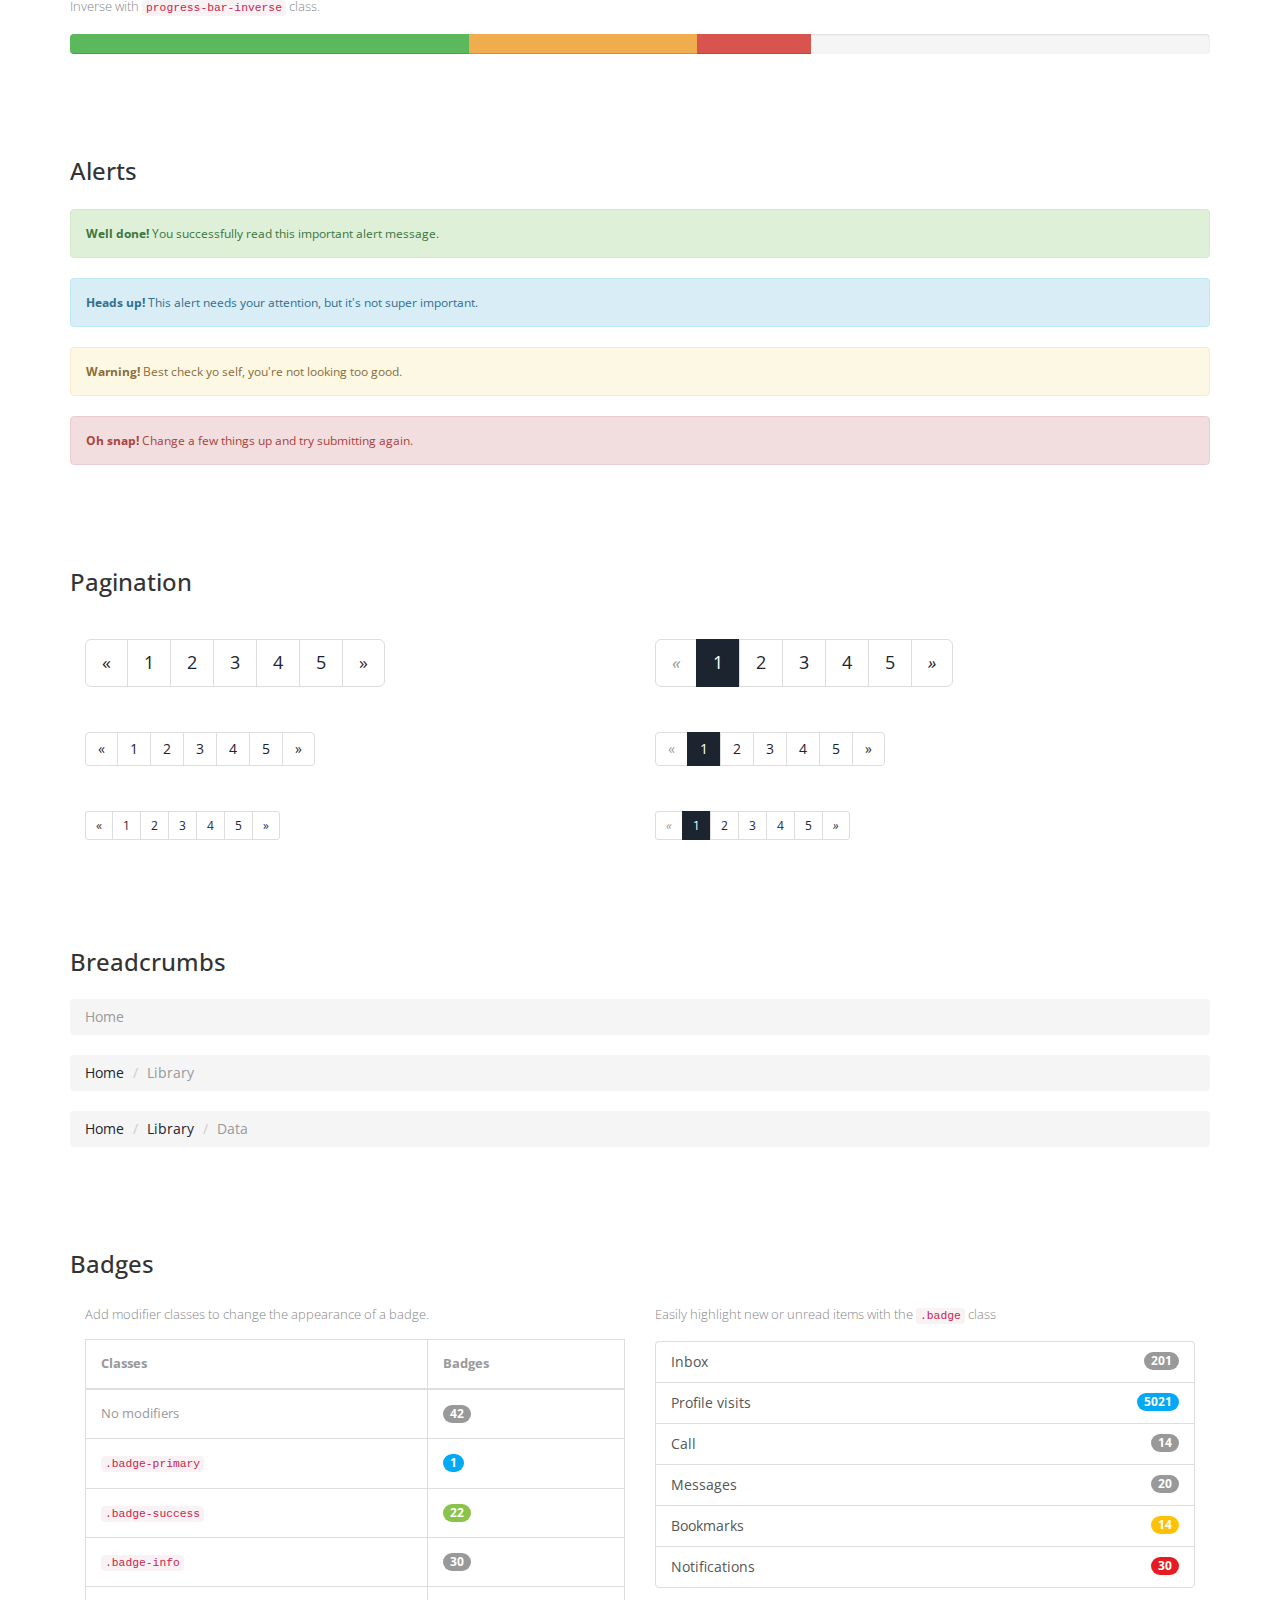
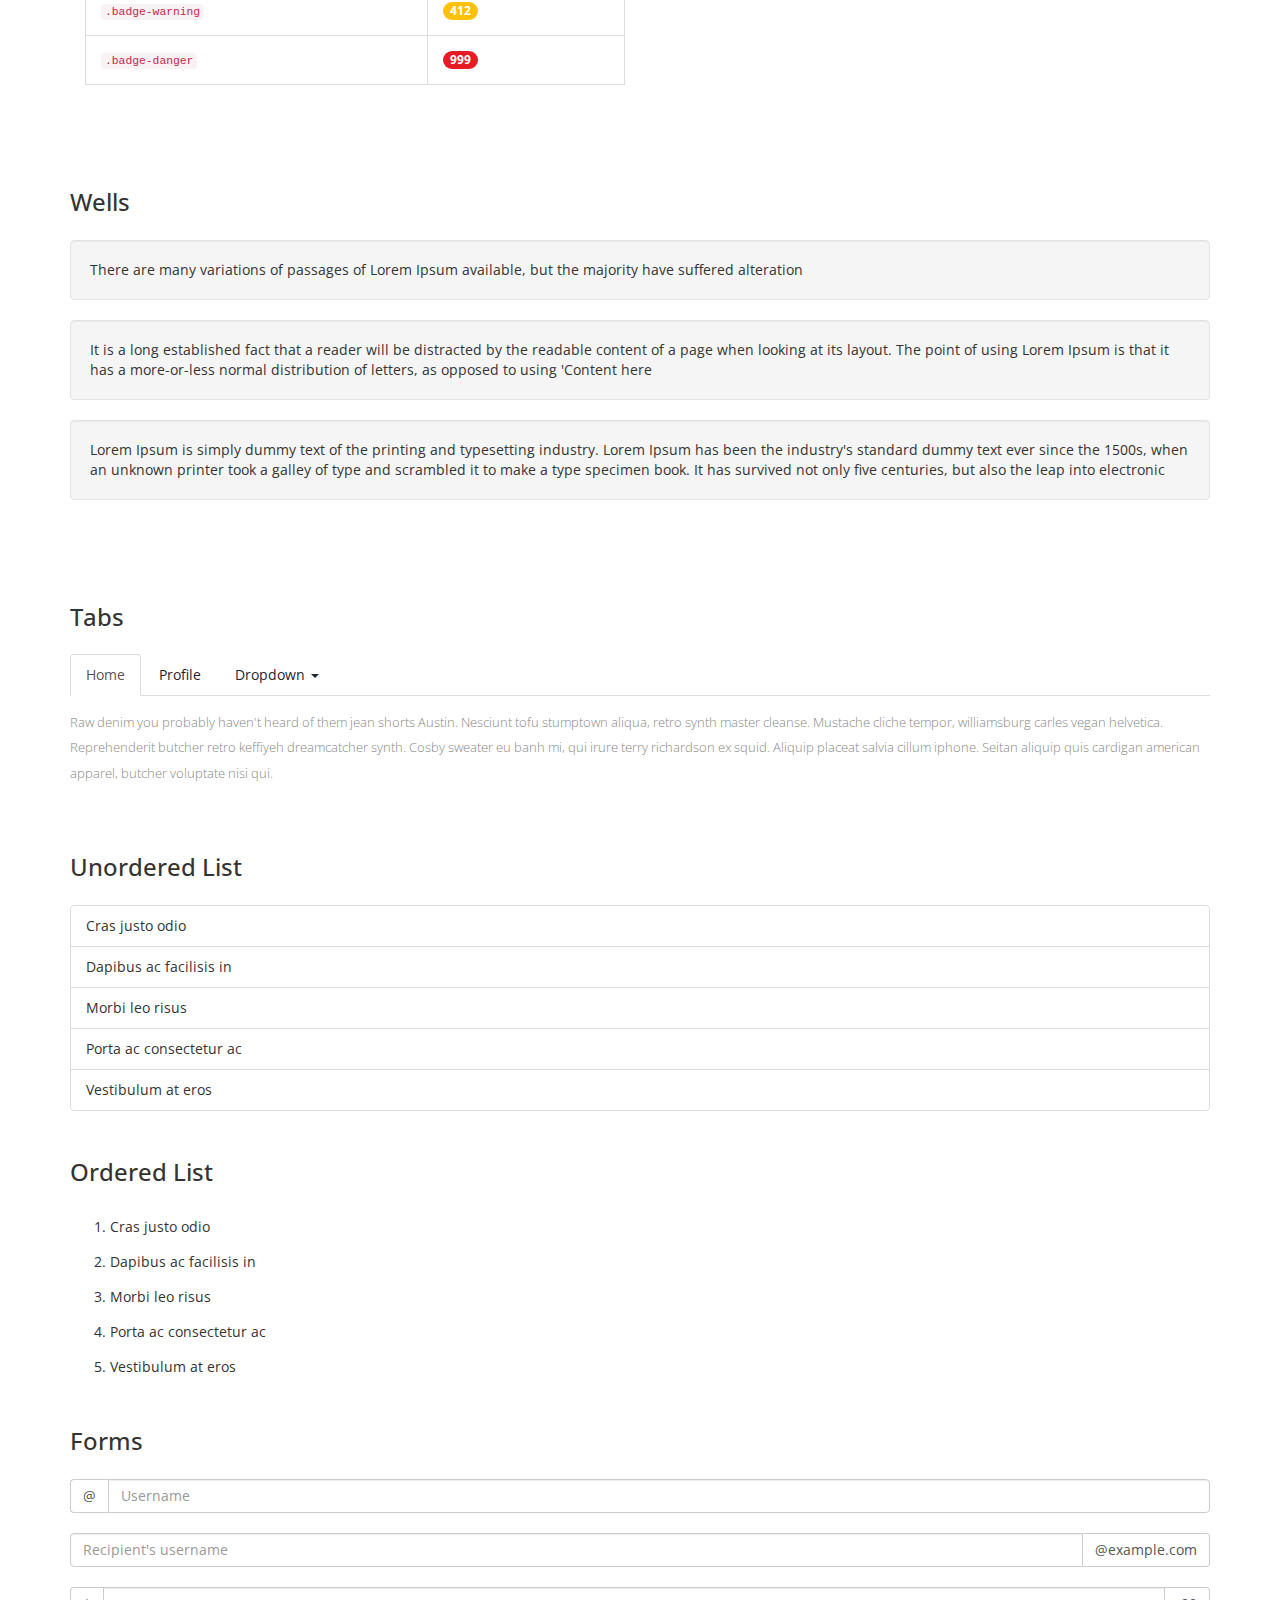
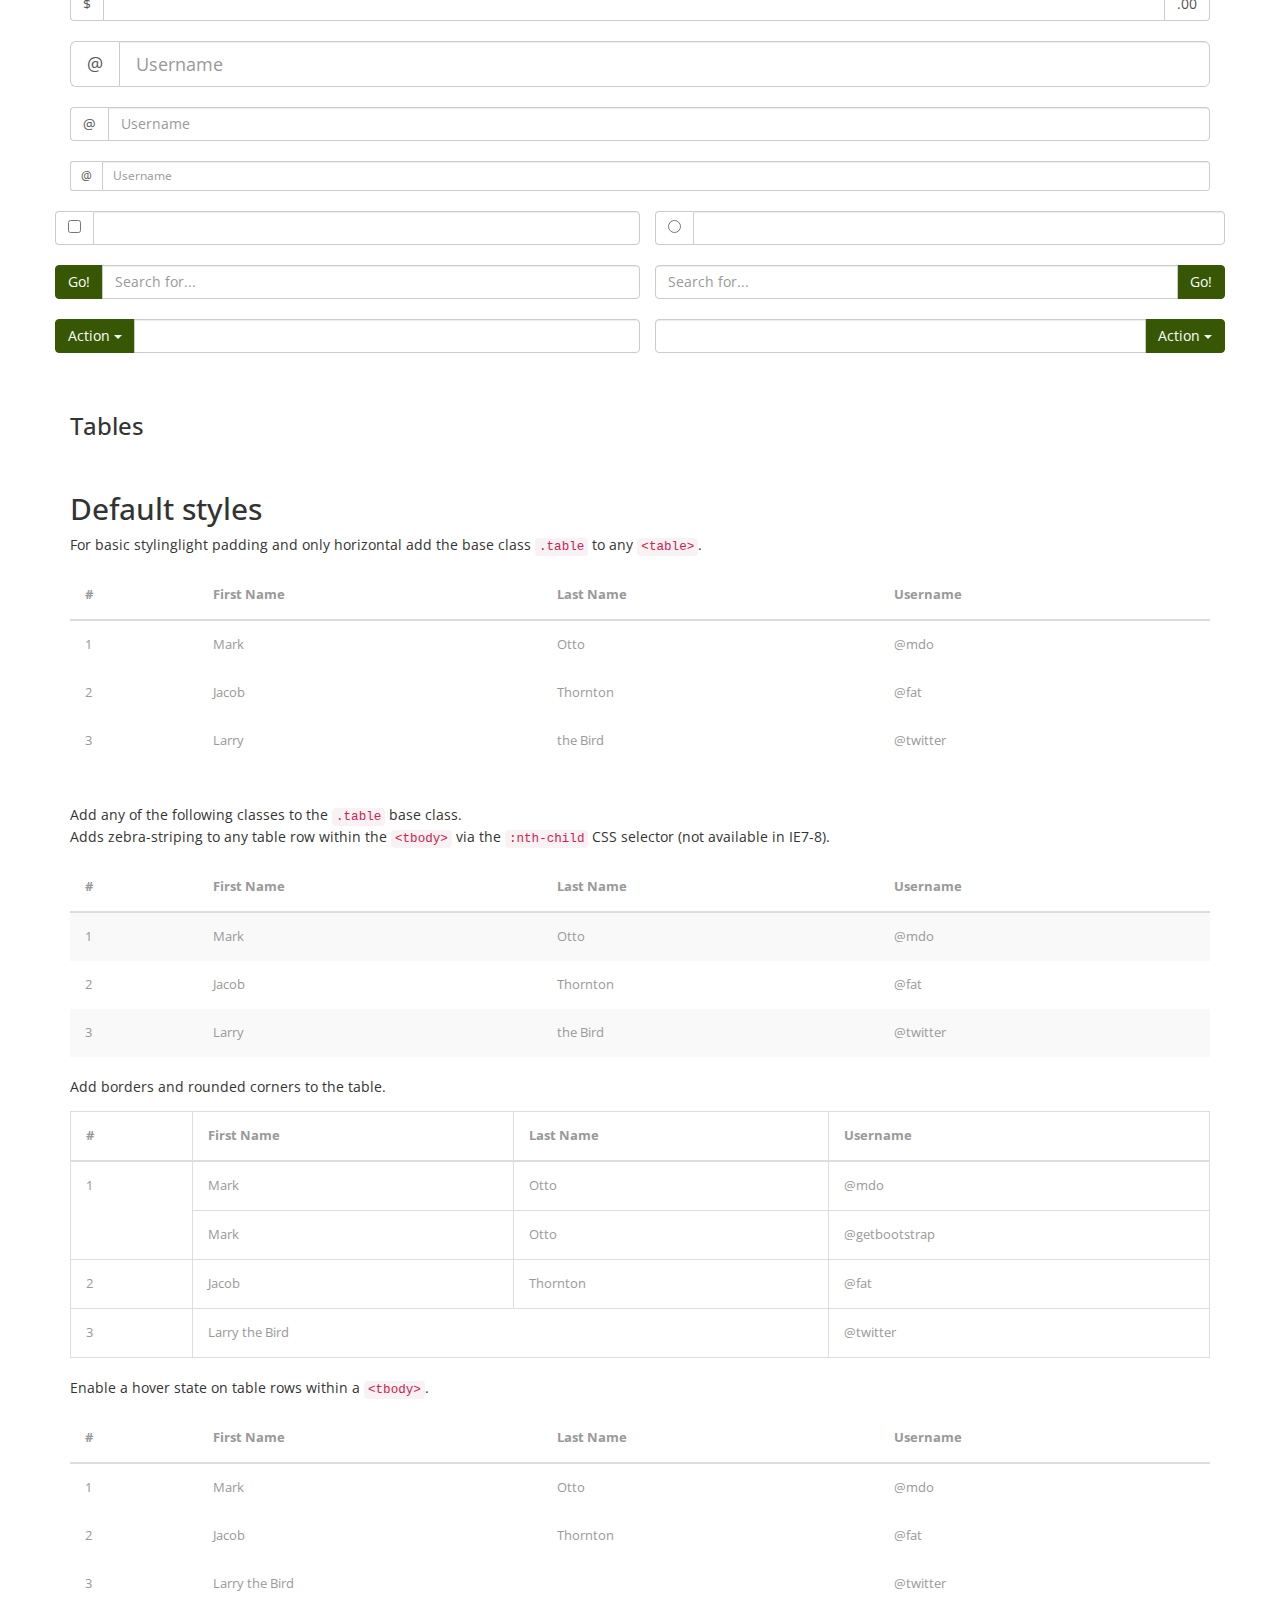
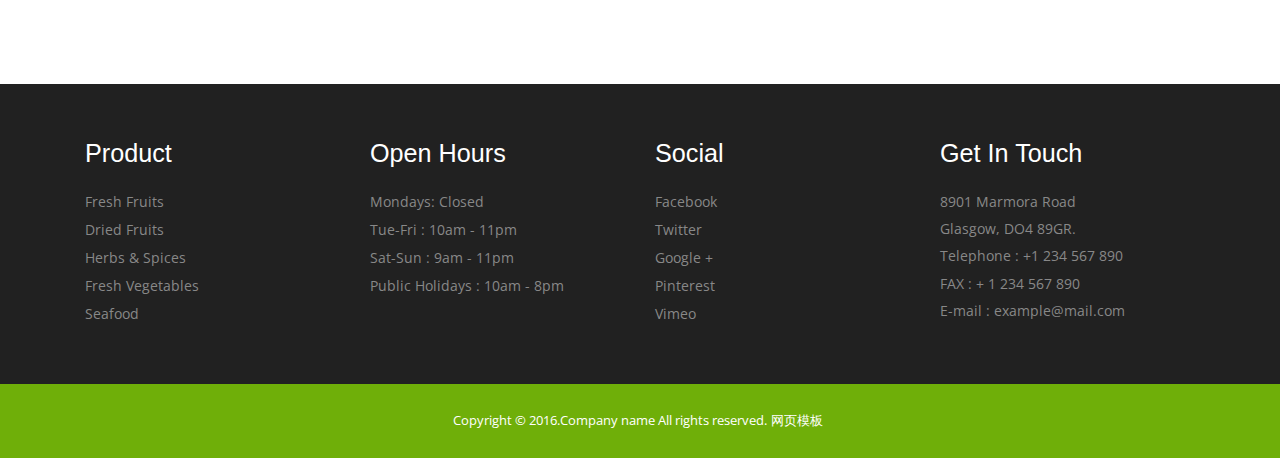
<file: codes.html>
<!DOCTYPE HTML>
<html>
<head>
<title>Codes</title>
<link href="css/bootstrap.css" rel="stylesheet" type="text/css" media="all">
<link href="css/style.css" rel="stylesheet" type="text/css" media="all" />
<meta name="viewport" content="width=device-width, initial-scale=1">
<meta http-equiv="Content-Type" content="text/html; charset=utf-8" />
<meta name="keywords" content="" />
<script type="application/x-javascript"> addEventListener("load", function() { setTimeout(hideURLbar, 0); }, false); function hideURLbar(){ window.scrollTo(0,1); } </script>
<script src="js/jquery-1.11.1.min.js"></script>
<script src="js/bootstrap.js"></script>
<link href='http://fonts.useso.com/css?family=Damion' rel='stylesheet' type='text/css'>
<link href='http://fonts.useso.com/css?family=Open+Sans:400,300,300italic,400italic,600,600italic,700,700italic,800,800italic' rel='stylesheet' type='text/css'>
<link href='http://fonts.useso.com/css?family=Ubuntu+Condensed' rel='stylesheet' type='text/css'>
</head>
<body>
<!--header-->
	<div class="header head-top">
		<div class="container">
			<nav class="navbar navbar-default">
				<div class="container-fluid">
		<!-- Brand and toggle get grouped for better mobile display -->
					<div class="navbar-header">
						<button type="button" class="navbar-toggle collapsed" data-toggle="collapse" data-target="#bs-example-navbar-collapse-1" aria-expanded="false">
							<span class="sr-only">Toggle navigation</span>
							<span class="icon-bar"></span>
							<span class="icon-bar"></span>
							<span class="icon-bar"></span>
						</button>				  
						<div class="navbar-brand">
							<h1><a href="index.html">Good Food</a></h1>
						</div>
					</div>

		<!-- Collect the nav links, forms, and other content for toggling -->
					<div class="collapse navbar-collapse" id="bs-example-navbar-collapse-1">
						<ul class="nav navbar-nav">
							<li><a href="index.html">Home <span class="sr-only">(current)</span></a></li>
							<li><a href="about.html">About</a></li>
							<li><a href="index.html">Menu</a></li>
								<li class="dropdown">
								<a href="#" class="dropdown-toggle" data-toggle="dropdown" role="button" aria-haspopup="true" aria-expanded="false">Gallery <span class="caret"></span></a>
									<ul class="dropdown-menu">
										<li><a href="gallery.html">Gallery 1</a></li>
										<li><a href="gallery.html">Gallery 2</a></li>
										<li><a href="gallery.html">Gallery 3</a></li>
									</ul>
								</li>
							<li class="active"><a href="codes.html">Codes</a></li>
							<li><a href="contact.html">Contact</a></li>
						</ul>
								  
					</div><!-- /.navbar-collapse -->
				</div><!-- /.container-fluid -->
			</nav>
			
		</div>
	</div>
<!--header-->
			<!--content-->
				<div class="content">
				<div class="typography">
			<!-- container-wrap -->
			<div class="container">
				<div class="typography-info">
					<h2 class="short"><span>Short</span> Codes</h2>
				</div>
				<div class="grid_3 grid_4">
					<h3 class="hdg">Headings</h3>
					<div class="bs-example">
						<table class="table">
							<tbody>
								<tr>
									<td><h1 id="h1.-bootstrap-heading">h1. Bootstrap heading<a class="anchorjs-link" href="#h1.-bootstrap-heading"><span class="anchorjs-icon"></span></a></h1></td>
									<td class="type-info">Semibold 36px</td>
								</tr>
								<tr>
									<td><h2 id="h2.-bootstrap-heading">h2. Bootstrap heading<a class="anchorjs-link" href="#h2.-bootstrap-heading"><span class="anchorjs-icon"></span></a></h2></td>
									<td class="type-info">Semibold 30px</td>
								</tr>
								<tr>
									<td><h3 id="h3.-bootstrap-heading">h3. Bootstrap heading<a class="anchorjs-link" href="#h3.-bootstrap-heading"><span class="anchorjs-icon"></span></a></h3></td>
									<td class="type-info">Semibold 24px</td>
								</tr>
								<tr>
									<td><h4 id="h4.-bootstrap-heading">h4. Bootstrap heading<a class="anchorjs-link" href="#h4.-bootstrap-heading"><span class="anchorjs-icon"></span></a></h4></td>
									<td class="type-info">Semibold 18px</td>
								</tr>
								<tr>
									<td><h5 id="h5.-bootstrap-heading">h5. Bootstrap heading<a class="anchorjs-link" href="#h5.-bootstrap-heading"><span class="anchorjs-icon"></span></a></h5></td>
									<td class="type-info">Semibold 14px</td>
								</tr>
								<tr>
									<td><h6>h6. Bootstrap heading</h6></td>
									<td class="type-info">Semibold 12px</td>
								</tr>
							</tbody>
						</table>
					</div>
				</div>
				<div class="grid_3 grid_5">
					<h3 class="hdg">Buttons</h3>
					<h1>
						<a href="#"><span class="label label-default">Default</span></a>
						<a href="#"><span class="label label-primary">Primary</span></a>
						<a href="#"><span class="label label-success">Success</span></a>
						<a href="#"><span class="label label-info">Info</span></a>
						<a href="#"><span class="label label-warning">Warning</span></a>
						<a href="#"><span class="label label-danger">Danger</span></a>
					</h1>
					<h2>
						<a href="#"><span class="label label-default">Default</span></a>
						<a href="#"><span class="label label-primary">Primary</span></a>
						<a href="#"><span class="label label-success">Success</span></a>
						<a href="#"><span class="label label-info">Info</span></a>
						<a href="#"><span class="label label-warning">Warning</span></a>
						<a href="#"><span class="label label-danger">Danger</span></a>
					</h2>
					<h3>
						<a href="#"><span class="label label-default">Default</span></a>
						<a href="#"><span class="label label-primary">Primary</span></a>
						<a href="#"><span class="label label-success">Success</span></a>
						<a href="#"><span class="label label-info">Info</span></a>
						<a href="#"><span class="label label-warning">Warning</span></a>
						<a href="#"><span class="label label-danger">Danger</span></a>
					</h3>
					<h4>
						<a href="#"><span class="label label-default">Default</span></a>
						<a href="#"><span class="label label-primary">Primary</span></a>
						<a href="#"><span class="label label-success">Success</span></a>
						<a href="#"><span class="label label-info">Info</span></a>
						<a href="#"><span class="label label-warning">Warning</span></a>
						<a href="#"><span class="label label-danger">Danger</span></a>
					</h4>
					<h5>
						<a href="#"><span class="label label-default">Default</span></a>
						<a href="#"><span class="label label-primary">Primary</span></a>
						<a href="#"><span class="label label-success">Success</span></a>
						<a href="#"><span class="label label-info">Info</span></a>
						<a href="#"><span class="label label-warning">Warning</span></a>
						<a href="#"><span class="label label-danger">Danger</span></a>
					</h5>
					<h6>
						<a href="#"><span class="label label-default">Default</span></a>
						<a href="#"><span class="label label-primary">Primary</span></a>
						<a href="#"><span class="label label-success">Success</span></a>
						<a href="#"><span class="label label-info">Info</span></a>
						<a href="#"><span class="label label-warning">Warning</span></a>
						<a href="#"><span class="label label-danger">Danger</span></a>
					</h6>
				</div>			   
				<div class="grid_3 grid_5">
					<h3 class="hdg">Progress Bars</h3>
					<div class="tab-content">
						<div class="tab-pane active" id="domprogress">
							<div class="progress">    
								<div class="progress-bar progress-bar-primary" style="width: 20%"></div>
							</div>
							<p>Info with <code>progress-bar-info</code> class.</p>
							<div class="progress">    
								<div class="progress-bar progress-bar-info" style="width: 60%"></div>
							</div>
							<p>Success with <code>progress-bar-success</code> class.</p>
							<div class="progress">
								<div class="progress-bar progress-bar-success" style="width: 30%"></div>
							</div>
							<p>Warning with <code>progress-bar-warning</code> class.</p>
							<div class="progress">
								<div class="progress-bar progress-bar-warning" style="width: 70%"></div>
							</div>
							<p>Danger with <code>progress-bar-danger</code> class.</p>
							<div class="progress">
								<div class="progress-bar progress-bar-danger" style="width: 50%"></div>
							</div>
							<p>Inverse with <code>progress-bar-inverse</code> class.</p>
							<div class="progress">
								<div class="progress-bar progress-bar-inverse" style="width: 40%"></div>
							</div>
							<p>Inverse with <code>progress-bar-inverse</code> class.</p>
							<div class="progress">
								<div class="progress-bar progress-bar-success" style="width: 35%"><span class="sr-only">35% Complete (success)</span></div>
								<div class="progress-bar progress-bar-warning" style="width: 20%"><span class="sr-only">20% Complete (warning)</span></div>
								<div class="progress-bar progress-bar-danger" style="width: 10%"><span class="sr-only">10% Complete (danger)</span></div>
							</div>
						</div>
					</div>
				</div>
				<div class="grid_3 grid_5">
					<h3 class="hdg">Alerts</h3>
					<div class="alert alert-success" role="alert">
						<strong>Well done!</strong> You successfully read this important alert message.
					</div>
					<div class="alert alert-info" role="alert">
						<strong>Heads up!</strong> This alert needs your attention, but it's not super important.
					</div>
					<div class="alert alert-warning" role="alert">
						<strong>Warning!</strong> Best check yo self, you're not looking too good.
					</div>
					<div class="alert alert-danger" role="alert">
						<strong>Oh snap!</strong> Change a few things up and try submitting again.
					</div>
				</div>
				<div class="grid_3 grid_5">
					<h3 class="hdg">Pagination</h3>
					<div class="col-md-6">
						<nav>
							<ul class="pagination pagination-lg">
								<li><a href="#" aria-label="Previous"><span aria-hidden="true">«</span></a></li>
								<li><a href="#">1</a></li>
								<li><a href="#">2</a></li>
								<li><a href="#">3</a></li>
								<li><a href="#">4</a></li>
								<li><a href="#">5</a></li>
								<li><a href="#" aria-label="Next"><span aria-hidden="true">»</span></a></li>
							</ul>
						</nav>
						<nav>
							<ul class="pagination">
								<li><a href="#" aria-label="Previous"><span aria-hidden="true">«</span></a></li>
								<li><a href="#">1</a></li>
								<li><a href="#">2</a></li>
								<li><a href="#">3</a></li>
								<li><a href="#">4</a></li>
								<li><a href="#">5</a></li>
								<li><a href="#" aria-label="Next"><span aria-hidden="true">»</span></a></li>
							</ul>
						</nav>
						<nav>
							<ul class="pagination pagination-sm">
								<li><a href="#" aria-label="Previous"><span aria-hidden="true">«</span></a></li>
								<li><a href="#">1</a></li>
								<li><a href="#">2</a></li>
								<li><a href="#">3</a></li>
								<li><a href="#">4</a></li>
								<li><a href="#">5</a></li>
								<li><a href="#" aria-label="Next"><span aria-hidden="true">»</span></a></li>
							</ul>
						</nav>
					</div>
					<div class="col-md-6">
						<ul class="pagination pagination-lg">
							<li class="disabled"><a href="#"><i class="fa fa-angle-left">«</i></a></li>
							<li class="active"><a href="#">1</a></li>
							<li><a href="#">2</a></li>
							<li><a href="#">3</a></li>
							<li><a href="#">4</a></li>
							<li><a href="#">5</a></li>
							<li><a href="#"><i class="fa fa-angle-right">»</i></a></li>
						</ul>
						<nav>
							<ul class="pagination">
								<li class="disabled"><a href="#" aria-label="Previous"><span aria-hidden="true">«</span></a></li>
								<li class="active"><a href="#">1 <span class="sr-only">(current)</span></a></li>
								<li><a href="#">2</a></li>
								<li><a href="#">3</a></li>
								<li><a href="#">4</a></li>
								<li><a href="#">5</a></li>
								<li><a href="#" aria-label="Next"><span aria-hidden="true">»</span></a></li>
							</ul>
						</nav>
						<ul class="pagination pagination-sm">
							<li class="disabled"><a href="#"><i class="fa fa-angle-left">«</i></a></li>
							<li class="active"><a href="#">1</a></li>
							<li><a href="#">2</a></li>
							<li><a href="#">3</a></li>
							<li><a href="#">4</a></li>
							<li><a href="#">5</a></li>
							<li><a href="#"><i class="fa fa-angle-right">»</i></a></li>
						</ul>
					</div>
					<div class="clearfix"> </div>
				</div>
				<div class="grid_3 grid_5">
					<h3 class="hdg">Breadcrumbs</h3>
					<ol class="breadcrumb">
						<li class="active">Home</li>
					</ol>
					<ol class="breadcrumb">
						<li><a href="#">Home</a></li>
						<li class="active">Library</li>
					</ol>
					<ol class="breadcrumb">
						<li><a href="#">Home</a></li>
						<li><a href="#">Library</a></li>
						<li class="active">Data</li>
					</ol>
				</div>
				<div class="grid_3 grid_5">
					<h3 class="hdg">Badges</h3>
					<div class="col-md-6">
						<p>Add modifier classes to change the appearance of a badge.</p>
						<table class="table table-bordered">
							<thead>
								<tr>
									<th>Classes</th>
									<th>Badges</th>
								</tr>
							</thead>
							<tbody>
								<tr>
									<td>No modifiers</td>
									<td><span class="badge">42</span></td>
								</tr>
								<tr>
									<td><code>.badge-primary</code></td>
									<td><span class="badge badge-primary">1</span></td>
								</tr>
								<tr>
									<td><code>.badge-success</code></td>
									<td><span class="badge badge-success">22</span></td>
								</tr>
								<tr>
									<td><code>.badge-info</code></td>
									<td><span class="badge badge-info">30</span></td>
								</tr>
								<tr>
									<td><code>.badge-warning</code></td>
									<td><span class="badge badge-warning">412</span></td>
								</tr>
								<tr>
									<td><code>.badge-danger</code></td>
									<td><span class="badge badge-danger">999</span></td>
								</tr>
							</tbody>
						</table>                    
					</div>
					<div class="col-md-6">
						<p>Easily highlight new or unread items with the <code>.badge</code> class</p>
						<div class="list-group list-group-alternate"> 
							<a href="#" class="list-group-item"><span class="badge">201</span> <i class="ti ti-email"></i> Inbox </a> 
							<a href="#" class="list-group-item"><span class="badge badge-primary">5021</span> <i class="ti ti-eye"></i> Profile visits </a> 
							<a href="#" class="list-group-item"><span class="badge">14</span> <i class="ti ti-headphone-alt"></i> Call </a> 
							<a href="#" class="list-group-item"><span class="badge">20</span> <i class="ti ti-comments"></i> Messages </a> 
							<a href="#" class="list-group-item"><span class="badge badge-warning">14</span> <i class="ti ti-bookmark"></i> Bookmarks </a> 
							<a href="#" class="list-group-item"><span class="badge badge-danger">30</span> <i class="ti ti-bell"></i> Notifications </a> 
						</div>
					</div>
				   <div class="clearfix"> </div>
				</div>	 
				<div class="grid_3 grid_5">
					<h3 class="hdg">Wells</h3>
					<div class="well">
						There are many variations of passages of Lorem Ipsum available, but the majority have suffered alteration
					</div>
					<div class="well">
						It is a long established fact that a reader will be distracted by the readable content of a page when looking at its layout. The point of using Lorem Ipsum is that it has a more-or-less normal distribution of letters, as opposed to using 'Content here
					</div>
					<div class="well">
							Lorem Ipsum is simply dummy text of the printing and typesetting industry. Lorem Ipsum has been the industry's standard dummy text ever since the 1500s, when an unknown printer took a galley of type and scrambled it to make a type specimen book. It has survived not only five centuries, but also the leap into electronic
					</div>
				</div>
				<div class="grid_3 grid_5">
					<h3 class="hdg">Tabs</h3>
					<div class="bs-example bs-example-tabs" role="tabpanel" data-example-id="togglable-tabs">
						<ul id="myTab" class="nav nav-tabs" role="tablist">
							<li role="presentation" class="active"><a href="#home" id="home-tab" role="tab" data-toggle="tab" aria-controls="home" aria-expanded="true">Home</a></li>
							<li role="presentation"><a href="#profile" role="tab" id="profile-tab" data-toggle="tab" aria-controls="profile">Profile</a></li>
							<li role="presentation" class="dropdown">
								<a href="#" id="myTabDrop1" class="dropdown-toggle" data-toggle="dropdown" aria-controls="myTabDrop1-contents">Dropdown <span class="caret"></span></a>
								<ul class="dropdown-menu" role="menu" aria-labelledby="myTabDrop1" id="myTabDrop1-contents">
									<li><a href="#dropdown1" tabindex="-1" role="tab" id="dropdown1-tab" data-toggle="tab" aria-controls="dropdown1">@fat</a></li>
									<li><a href="#dropdown2" tabindex="-1" role="tab" id="dropdown2-tab" data-toggle="tab" aria-controls="dropdown2">@mdo</a></li>
								</ul>
							</li>
						</ul>
						<div id="myTabContent" class="tab-content">
							<div role="tabpanel" class="tab-pane fade in active" id="home" aria-labelledby="home-tab">
								<p>Raw denim you probably haven't heard of them jean shorts Austin. Nesciunt tofu stumptown aliqua, retro synth master cleanse. Mustache cliche tempor, williamsburg carles vegan helvetica. Reprehenderit butcher retro keffiyeh dreamcatcher synth. Cosby sweater eu banh mi, qui irure terry richardson ex squid. Aliquip placeat salvia cillum iphone. Seitan aliquip quis cardigan american apparel, butcher voluptate nisi qui.</p>
							</div>
							<div role="tabpanel" class="tab-pane fade" id="profile" aria-labelledby="profile-tab">
								<p>Food truck fixie locavore, accusamus mcsweeney's marfa nulla single-origin coffee squid. Exercitation +1 labore velit, blog sartorial PBR leggings next level wes anderson artisan four loko farm-to-table craft beer twee. Qui photo booth letterpress, commodo enim craft beer mlkshk aliquip jean shorts ullamco ad vinyl cillum PBR. Homo nostrud organic, assumenda labore aesthetic magna delectus mollit. Keytar helvetica VHS salvia yr, vero magna velit sapiente labore stumptown. Vegan fanny pack odio cillum wes anderson 8-bit, sustainable jean shorts beard ut DIY ethical culpa terry richardson biodiesel. Art party scenester stumptown, tumblr butcher vero sint qui sapiente accusamus tattooed echo park.</p>
							</div>
							<div role="tabpanel" class="tab-pane fade" id="dropdown1" aria-labelledby="dropdown1-tab">
								<p>Etsy mixtape wayfarers, ethical wes anderson tofu before they sold out mcsweeney's organic lomo retro fanny pack lo-fi farm-to-table readymade. Messenger bag gentrify pitchfork tattooed craft beer, iphone skateboard locavore carles etsy salvia banksy hoodie helvetica. DIY synth PBR banksy irony. Leggings gentrify squid 8-bit cred pitchfork. Williamsburg banh mi whatever gluten-free, carles pitchfork biodiesel fixie etsy retro mlkshk vice blog. Scenester cred you probably haven't heard of them, vinyl craft beer blog stumptown. Pitchfork sustainable tofu synth chambray yr.</p>
							</div>
							<div role="tabpanel" class="tab-pane fade" id="dropdown2" aria-labelledby="dropdown2-tab">
								<p>Trust fund seitan letterpress, keytar raw denim keffiyeh etsy art party before they sold out master cleanse gluten-free squid scenester freegan cosby sweater. Fanny pack portland seitan DIY, art party locavore wolf cliche high life echo park Austin. Cred vinyl keffiyeh DIY salvia PBR, banh mi before they sold out farm-to-table VHS viral locavore cosby sweater. Lomo wolf viral, mustache readymade thundercats keffiyeh craft beer marfa ethical. Wolf salvia freegan, sartorial keffiyeh echo park vegan.</p>
							</div>
						</div>
					</div>
				</div>
				<h3 class="hdg">Unordered List</h3>
				<ul class="list-group">
				  <li class="list-group-item">Cras justo odio</li>
				  <li class="list-group-item">Dapibus ac facilisis in</li>
				  <li class="list-group-item">Morbi leo risus</li>
				  <li class="list-group-item">Porta ac consectetur ac</li>
				  <li class="list-group-item">Vestibulum at eros</li>
				</ul>
				<h3 class="hdg">Ordered List</h3>
				<ol>
					<li class="list-group-item1">Cras justo odio</li>
					<li class="list-group-item1">Dapibus ac facilisis in</li>
					<li class="list-group-item1">Morbi leo risus</li>
					<li class="list-group-item1">Porta ac consectetur ac</li>
					<li class="list-group-item1">Vestibulum at eros</li>
				</ol>
				<h3 class="hdg">Forms</h3>
				<div class="input-group">
					<span class="input-group-addon" id="basic-addon1">@</span>
					<input type="text" class="form-control" placeholder="Username" aria-describedby="basic-addon1">
				</div>
				<div class="input-group">
					<input type="text" class="form-control" placeholder="Recipient's username" aria-describedby="basic-addon2">
					<span class="input-group-addon" id="basic-addon2">@example.com</span>
				</div>
				<div class="input-group">
					<span class="input-group-addon">$</span>
						<input type="text" class="form-control" aria-label="Amount (to the nearest dollar)">
					<span class="input-group-addon">.00</span>
				</div>
				<div class="input-group input-group-lg">
					<span class="input-group-addon" id="sizing-addon1">@</span>
					<input type="text" class="form-control" placeholder="Username" aria-describedby="sizing-addon1">
				</div>
				<div class="input-group">
					<span class="input-group-addon" id="sizing-addon2">@</span>
					<input type="text" class="form-control" placeholder="Username" aria-describedby="sizing-addon2">
				</div>
				<div class="input-group input-group-sm">
					<span class="input-group-addon" id="sizing-addon3">@</span>
					<input type="text" class="form-control" placeholder="Username" aria-describedby="sizing-addon3">
				</div>
				<div class="row">
					<div class="col-lg-6 in-gp-tl">
						<div class="input-group">
							<span class="input-group-addon">
								<input type="checkbox" aria-label="...">
							</span>
							<input type="text" class="form-control" aria-label="...">
						</div><!-- /input-group -->
					</div><!-- /.col-lg-6 -->
					<div class="col-lg-6 in-gp-tb">
						<div class="input-group">
							<span class="input-group-addon">
								<input type="radio" aria-label="...">
							</span>
							<input type="text" class="form-control" aria-label="...">
						</div><!-- /input-group -->
					</div><!-- /.col-lg-6 -->
				</div><!-- /.row -->
				<div class="row">
					<div class="col-lg-6 in-gp-tl">
						<div class="input-group">
							<span class="input-group-btn">
								<button class="btn btn-default" type="button">Go!</button>
							</span>
							<input type="text" class="form-control" placeholder="Search for...">
						</div><!-- /input-group -->
					</div><!-- /.col-lg-6 -->
					<div class="col-lg-6 in-gp-tb">
						<div class="input-group">
							<input type="text" class="form-control" placeholder="Search for...">
							<span class="input-group-btn">
								<button class="btn btn-default" type="button">Go!</button>
							</span>
						</div><!-- /input-group -->
					</div><!-- /.col-lg-6 -->
				</div><!-- /.row -->
				<div class="row">
					<div class="col-lg-6 in-gp-tl">
						<div class="input-group">
							<div class="input-group-btn">
								<button type="button" class="btn btn-default dropdown-toggle" data-toggle="dropdown" aria-haspopup="true" aria-expanded="false">Action <span class="caret"></span></button>
								<ul class="dropdown-menu">
									<li><a href="#">Action</a></li>
									<li><a href="#">Another action</a></li>
									<li><a href="#">Something else here</a></li>
									<li role="separator" class="divider"></li>
									<li><a href="#">Separated link</a></li>
								</ul>
							</div><!-- /btn-group -->
							<input type="text" class="form-control" aria-label="...">
						</div><!-- /input-group -->
					</div><!-- /.col-lg-6 -->
					<div class="col-lg-6 in-gp-tb">
						<div class="input-group">
							<input type="text" class="form-control" aria-label="...">
							<div class="input-group-btn">
								<button type="button" class="btn btn-default dropdown-toggle" data-toggle="dropdown" aria-haspopup="true" aria-expanded="false">Action <span class="caret"></span></button>
								<ul class="dropdown-menu dropdown-menu-right">
									<li><a href="#">Action</a></li>
									<li><a href="#">Another action</a></li>
									<li><a href="#">Something else here</a></li>
									<li role="separator" class="divider"></li>
									<li><a href="#">Separated link</a></li>
								</ul>
							</div><!-- /btn-group -->
						</div><!-- /input-group -->
					</div><!-- /.col-lg-6 -->
				</div><!-- /.row -->
				<div class="page-header">
					<h3 class="hdg">Tables</h3>
				</div>
				<h2 class="typoh2">Default styles</h2>
				<p>For basic stylinglight padding and only horizontal add the base class <code>.table</code> to any <code>&lt;table&gt;</code>.</p>
				<div class="bs-docs-example">
					<table class="table">
						<thead>
							<tr>
								<th>#</th>
								<th>First Name</th>
								<th>Last Name</th>
								<th>Username</th>
							</tr>
						</thead>
						<tbody>
							<tr>
								<td>1</td>
								<td>Mark</td>
								<td>Otto</td>
								<td>@mdo</td>
							</tr>
							<tr>
								<td>2</td>
								<td>Jacob</td>
								<td>Thornton</td>
								<td>@fat</td>
							</tr>
							<tr>
								<td>3</td>
								<td>Larry</td>
								<td>the Bird</td>
								<td>@twitter</td>
							</tr>
						</tbody>
					</table>
				</div>
				<hr class="bs-docs-separator">
				<p>Add any of the following classes to the <code>.table</code> base class.</p>
				<p>Adds zebra-striping to any table row within the <code>&lt;tbody&gt;</code> via the <code>:nth-child</code> CSS selector (not available in IE7-8).</p>
				<div class="bs-docs-example">
					<table class="table table-striped">
						<thead>
							<tr>
								<th>#</th>
								<th>First Name</th>
								<th>Last Name</th>
								<th>Username</th>
							</tr>
						</thead>
						<tbody>
							<tr>
								<td>1</td>
								<td>Mark</td>
								<td>Otto</td>
								<td>@mdo</td>
							</tr>
							<tr>
								<td>2</td>
								<td>Jacob</td>
								<td>Thornton</td>
								<td>@fat</td>
							</tr>
							<tr>
								<td>3</td>
								<td>Larry</td>
								<td>the Bird</td>
								<td>@twitter</td>
							</tr>
						</tbody>
					</table>
				</div>
				<p>Add borders and rounded corners to the table.</p>
				<div class="bs-docs-example">
					<table class="table table-bordered">
						<thead>
							<tr>
								<th>#</th>
								<th>First Name</th>
								<th>Last Name</th>
								<th>Username</th>
							</tr>
						</thead>
						<tbody>
							<tr>
								<td rowspan="2">1</td>
								<td>Mark</td>
								<td>Otto</td>
								<td>@mdo</td>
							</tr>
							<tr>
								<td>Mark</td>
								<td>Otto</td>
								<td>@getbootstrap</td>
							</tr>
							<tr>
								<td>2</td>
								<td>Jacob</td>
								<td>Thornton</td>
								<td>@fat</td>
							</tr>
							<tr>
								<td>3</td>
								<td colspan="2">Larry the Bird</td>
								<td>@twitter</td>
							</tr>
						</tbody>
					</table>
				</div>
				<p>Enable a hover state on table rows within a <code>&lt;tbody&gt;</code>.</p>
				<div class="bs-docs-example">
					<table class="table table-hover">
						<thead>
							<tr>
							  <th>#</th>
							  <th>First Name</th>
							  <th>Last Name</th>
							  <th>Username</th>
							</tr>
						</thead>
						<tbody>
							<tr>
							  <td>1</td>
							  <td>Mark</td>
							  <td>Otto</td>
							  <td>@mdo</td>
							</tr>
							<tr>
							  <td>2</td>
							  <td>Jacob</td>
							  <td>Thornton</td>
							  <td>@fat</td>
							</tr>
							<tr>
							  <td>3</td>
							  <td colspan="2">Larry the Bird</td>
							  <td>@twitter</td>
							</tr>
						</tbody>
					</table>
				</div>
			</div>
			<!-- //container-wrap -->
		</div>
	<!-- //typography -->
					<div class="footer-section">
						<div class="container">
							<div class="footer-grids">
								<div class="col-md-3 footer-grid">
									<h4>product</h4>
									<ul>
										<li>Fresh fruits </li>
										<li>Dried fruits</li>
										<li>Herbs & spices</li>
										<li>Fresh vegetables</li>
										<li>Seafood</li>
									</ul>
								</div>
								<div class="col-md-3 footer-grid">
									<h4>Open Hours</h4>
									<ul>
										<li>Mondays: Closed</li>
										<li>Tue-Fri : 10am - 11pm</li>
										<li>Sat-Sun : 9am - 11pm</li>
										<li>Public Holidays : 10am - 8pm</li>
									</ul>
								</div>
								<div class="col-md-3 footer-grid">
									<h4>Social</h4>
									<ul>
										<li><a href="#">facebook</a></li>
										<li><a href="#">twitter</a></li>
										<li><a href="#">google +</a></li>
										<li><a href="#">Pinterest</a></li>
										<li><a href="#">vimeo</a></li>
									</ul>
								</div>
								<div class="col-md-3 footer-grid">
									<h4>Get In Touch</h4>
									<p>8901 Marmora Road</p>
									<p>Glasgow, DO4 89GR.</p>
									<p>Telephone : +1 234 567 890</p>
									<p>FAX : + 1 234 567 890</p>
									<p>E-mail : <a href="mailto:example@mail.com"> example@mail.com</a></p>

								</div>
								<div class="clearfix"></div>
							</div>
						</div>
					</div>
			<!--footer-->	

				</div>
				<!--copy-->
					<div class="copy-section">
						<div class="container">
							<p>Copyright &copy; 2016.Company name All rights reserved.<a target="_blank" href="http://sc.chinaz.com/moban/">&#x7F51;&#x9875;&#x6A21;&#x677F;</a></p>
						</div>
					</div>
				<!--copy-->
</body>
</html>
</file>
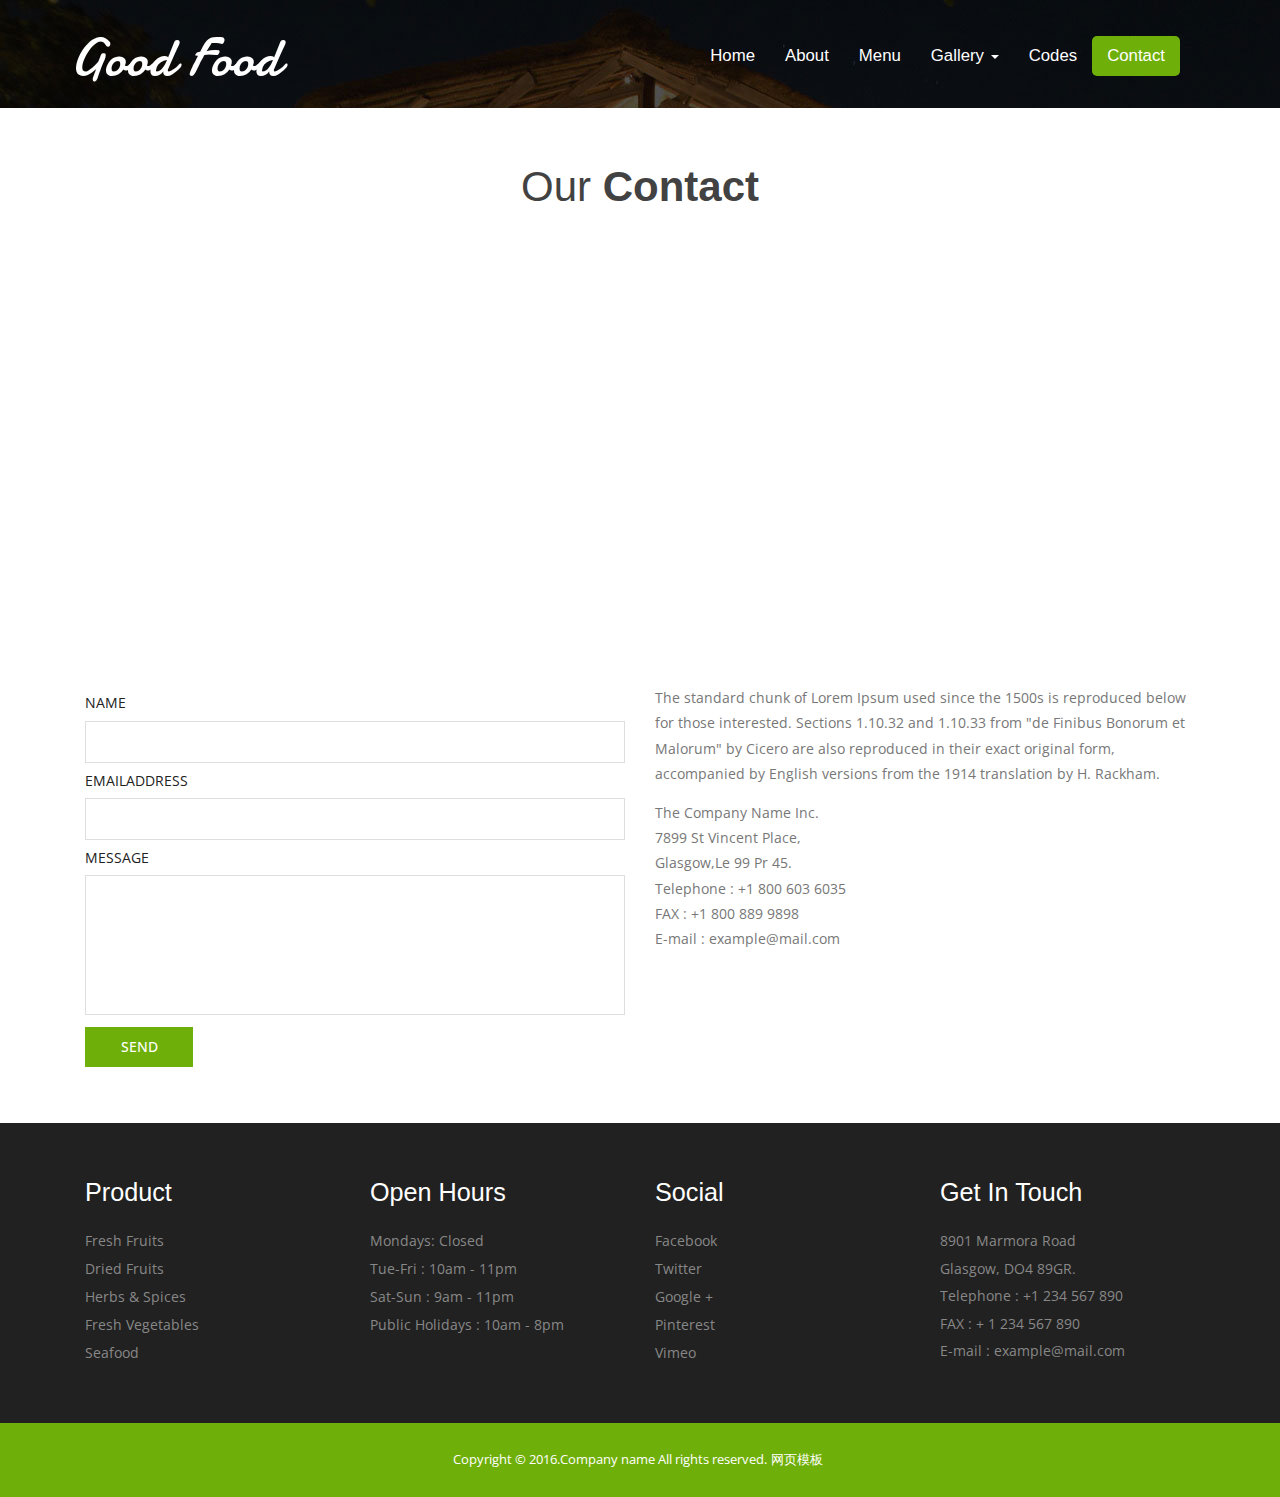
<file: contact.html>
<!DOCTYPE HTML>
<html>
<head>
<title>Contact</title>
<link href="css/bootstrap.css" rel="stylesheet" type="text/css" media="all">
<link href="css/style.css" rel="stylesheet" type="text/css" media="all" />
<meta name="viewport" content="width=device-width, initial-scale=1">
<meta http-equiv="Content-Type" content="text/html; charset=utf-8" />
<meta name="keywords" content="" />
<script type="application/x-javascript"> addEventListener("load", function() { setTimeout(hideURLbar, 0); }, false); function hideURLbar(){ window.scrollTo(0,1); } </script>
<script src="js/jquery-1.11.1.min.js"></script>
<script src="js/bootstrap.js"></script>
<link href='http://fonts.useso.com/css?family=Damion' rel='stylesheet' type='text/css'>
<link href='http://fonts.useso.com/css?family=Open+Sans:400,300,300italic,400italic,600,600italic,700,700italic,800,800italic' rel='stylesheet' type='text/css'>
<link href='http://fonts.useso.com/css?family=Ubuntu+Condensed' rel='stylesheet' type='text/css'>
</head>
<body>
<!--header-->
	<div class="header head-top">
		<div class="container">
			<nav class="navbar navbar-default">
				<div class="container-fluid">
		<!-- Brand and toggle get grouped for better mobile display -->
					<div class="navbar-header">
						<button type="button" class="navbar-toggle collapsed" data-toggle="collapse" data-target="#bs-example-navbar-collapse-1" aria-expanded="false">
							<span class="sr-only">Toggle navigation</span>
							<span class="icon-bar"></span>
							<span class="icon-bar"></span>
							<span class="icon-bar"></span>
						</button>				  
						<div class="navbar-brand">
							<h1><a href="index.html">Good Food</a></h1>
						</div>
					</div>

		<!-- Collect the nav links, forms, and other content for toggling -->
					<div class="collapse navbar-collapse" id="bs-example-navbar-collapse-1">
						<ul class="nav navbar-nav">
							<li><a href="index.html">Home <span class="sr-only">(current)</span></a></li>
							<li><a href="about.html">About</a></li>
							<li><a href="index.html">Menu</a></li>
								<li class="dropdown">
								<a href="#" class="dropdown-toggle" data-toggle="dropdown" role="button" aria-haspopup="true" aria-expanded="false">Gallery <span class="caret"></span></a>
									<ul class="dropdown-menu">
										<li><a href="gallery.html">Gallery 1</a></li>
										<li><a href="gallery.html">Gallery 2</a></li>
										<li><a href="gallery.html">Gallery 3</a></li>
									</ul>
								</li>
								<li><a href="codes.html">Codes</a></li>
							<li class="active"><a href="contact.html">Contact</a></li>
						</ul>
								  
					</div><!-- /.navbar-collapse -->
				</div><!-- /.container-fluid -->
			</nav>
			
		</div>
	</div>
<!--header-->
			<!--content-->
				<div class="content">
					<div class="contact">
						<div class="container">
							<h2><span>our</span> contact</h2>
							<div class="google-map">
								<iframe src="https://www.google.com/maps/embed?pb=!1m18!1m12!1m3!1d424396.3176723366!2d150.92243255000002!3d-33.7969235!2m3!1f0!2f0!3f0!3m2!1i1024!2i768!4f13.1!3m3!1m2!1s0x6b129838f39a743f%3A0x3017d681632a850!2sSydney+NSW%2C+Australia!5e0!3m2!1sen!2sin!4v1431587453420"></iframe>
							</div>
						<div class="contact-grids">
							<div class="col-md-6 contact-right">
								<form action="#" method="post">
									<h5>name</h5>
									<input type="text" name="Name" >
									<h5>emailaddress</h5>
									<input type="text" name="Email" >
									<h5>message</h5>
									 <textarea name="Message" ></textarea>
									 <input type="submit" value="send">
								 </form>
							</div>
							<div class="col-md-6 contact-left">
								<p>The standard chunk of Lorem Ipsum used since the 1500s is reproduced below 
									for those interested. Sections 1.10.32 and 1.10.33 from "de Finibus Bonorum
									 et Malorum" by Cicero are also reproduced in their exact original form, 
									 accompanied by English versions from the 1914 translation by H. Rackham.</p>
									<address>
										<p>The Company Name Inc.</p>
										<p>7899 St Vincent Place,</p>
										<p>Glasgow,Le 99 Pr 45.</p>
										<p>Telephone : +1 800 603 6035</p>
										<p>FAX : +1 800 889 9898</p>
										<p>E-mail : <a href="mailto:example@mail.com">example@mail.com</a></p>
									</address>
							</div>
							<div class="clearfix"></div>
						</div>
					</div>
				</div>

					<div class="footer-section">
						<div class="container">
							<div class="footer-grids">
								<div class="col-md-3 footer-grid">
									<h4>product</h4>
									<ul>
										<li>Fresh fruits </li>
										<li>Dried fruits</li>
										<li>Herbs & spices</li>
										<li>Fresh vegetables</li>
										<li>Seafood</li>
									</ul>
								</div>
								<div class="col-md-3 footer-grid">
									<h4>Open Hours</h4>
									<ul>
										<li>Mondays: Closed</li>
										<li>Tue-Fri : 10am - 11pm</li>
										<li>Sat-Sun : 9am - 11pm</li>
										<li>Public Holidays : 10am - 8pm</li>
									</ul>
								</div>
								<div class="col-md-3 footer-grid">
									<h4>Social</h4>
									<ul>
										<li><a href="#">facebook</a></li>
										<li><a href="#">twitter</a></li>
										<li><a href="#">google +</a></li>
										<li><a href="#">Pinterest</a></li>
										<li><a href="#">vimeo</a></li>
									</ul>
								</div>
								<div class="col-md-3 footer-grid">
									<h4>Get In Touch</h4>
									<p>8901 Marmora Road</p>
									<p>Glasgow, DO4 89GR.</p>
									<p>Telephone : +1 234 567 890</p>
									<p>FAX : + 1 234 567 890</p>
									<p>E-mail : <a href="mailto:example@mail.com"> example@mail.com</a></p>

								</div>
								<div class="clearfix"></div>
							</div>
						</div>
					</div>
			<!--footer-->	

				</div>
				<!--copy-->
					<div class="copy-section">
						<div class="container">
							<p>Copyright &copy; 2016.Company name All rights reserved.<a target="_blank" href="http://sc.chinaz.com/moban/">&#x7F51;&#x9875;&#x6A21;&#x677F;</a></p>
						</div>
					</div>
				<!--copy-->
</body>
</html>
</file>
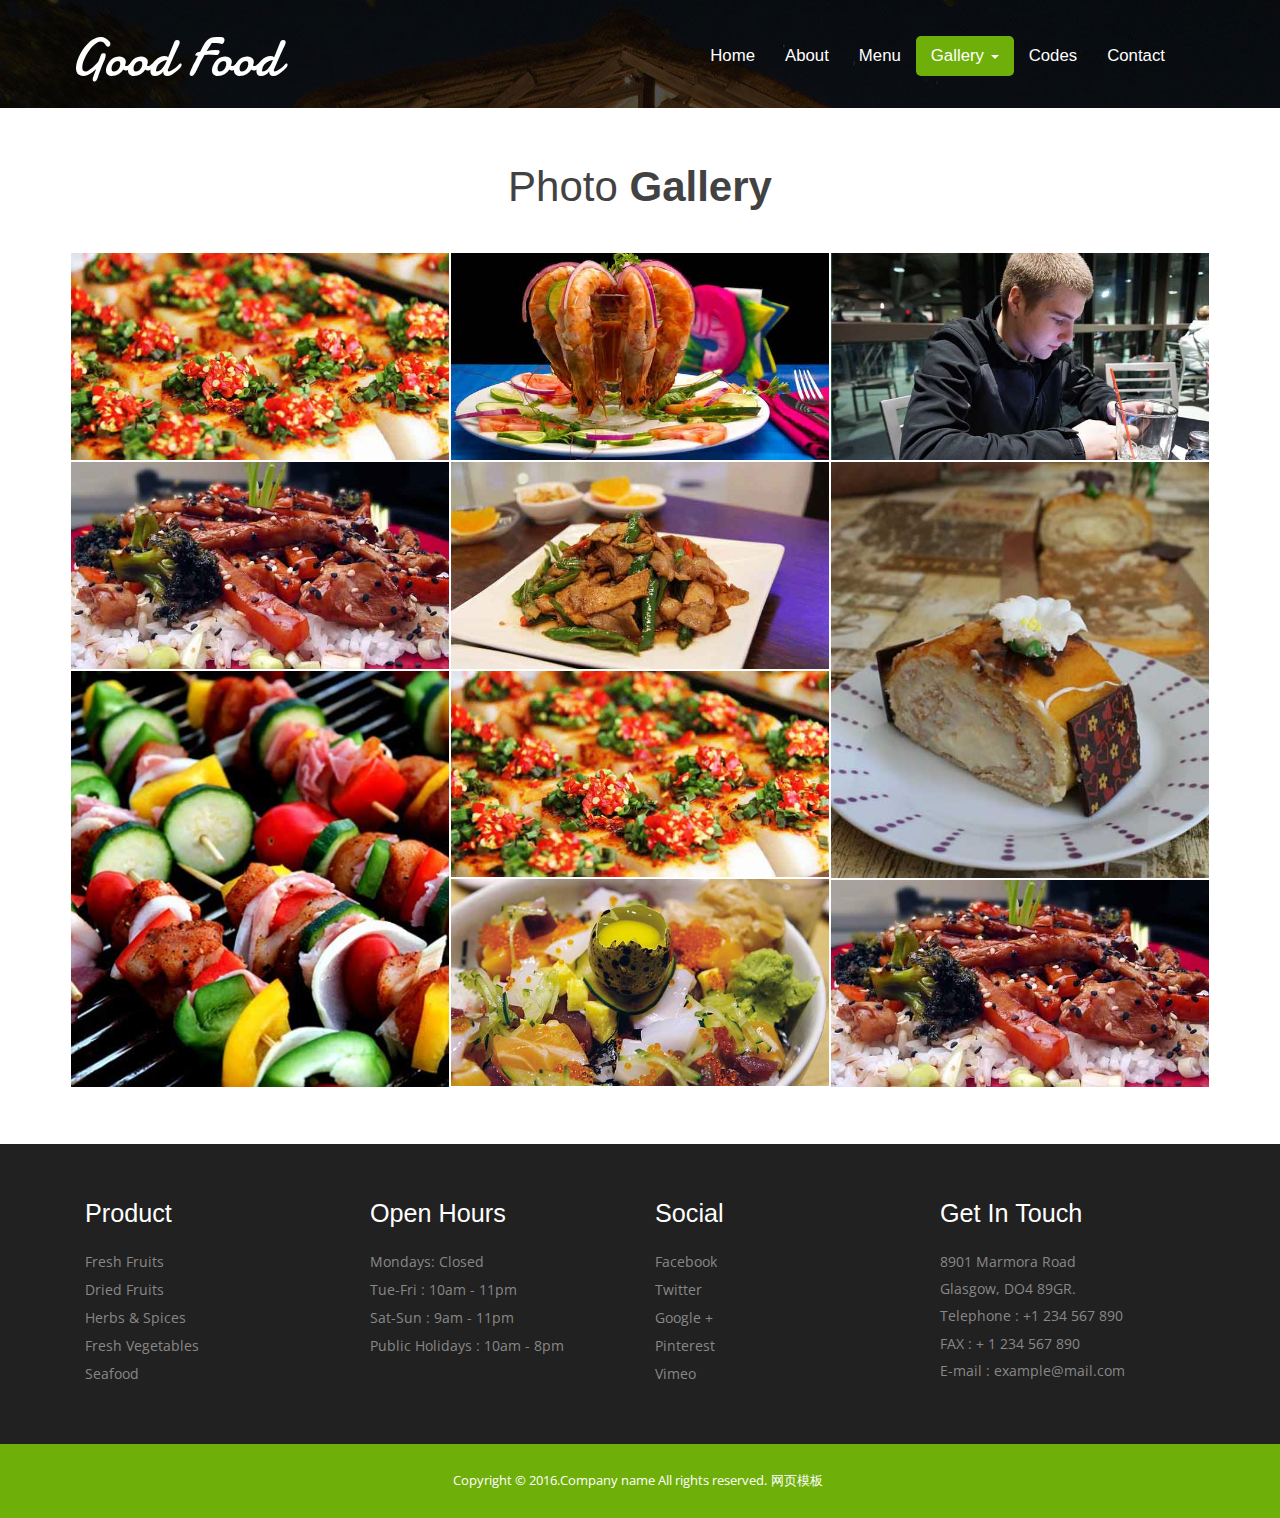
<file: gallery.html>
<!DOCTYPE HTML>
<html>
<head>
<title>Gallery</title>
<link href="css/bootstrap.css" rel="stylesheet" type="text/css" media="all">
<link href="css/style.css" rel="stylesheet" type="text/css" media="all" />
<meta name="viewport" content="width=device-width, initial-scale=1">
<meta http-equiv="Content-Type" content="text/html; charset=utf-8" />
<meta name="keywords" content="" />
<script type="application/x-javascript"> addEventListener("load", function() { setTimeout(hideURLbar, 0); }, false); function hideURLbar(){ window.scrollTo(0,1); } </script>
<script src="js/jquery-1.11.1.min.js"></script>
<script src="js/bootstrap.js"></script>
<link href='http://fonts.useso.com/css?family=Damion' rel='stylesheet' type='text/css'>
<link href='http://fonts.useso.com/css?family=Open+Sans:400,300,300italic,400italic,600,600italic,700,700italic,800,800italic' rel='stylesheet' type='text/css'>
<link href='http://fonts.useso.com/css?family=Ubuntu+Condensed' rel='stylesheet' type='text/css'>
<!--script-->
	<script src="js/jquery.chocolat.js"></script>
		<link rel="stylesheet" href="css/chocolat.css" type="text/css" media="screen" charset="utf-8">
		<!--light-box-files-->
	<script type="text/javascript" charset="utf-8">
		$(function() {
			$('.gallery-grid a').Chocolat();
		});
	</script>
<!--script-->

</head>
<body>
<!--header-->
	<div class="header head-top">
		<div class="container">
			<nav class="navbar navbar-default">
				<div class="container-fluid">
		<!-- Brand and toggle get grouped for better mobile display -->
					<div class="navbar-header">
						<button type="button" class="navbar-toggle collapsed" data-toggle="collapse" data-target="#bs-example-navbar-collapse-1" aria-expanded="false">
							<span class="sr-only">Toggle navigation</span>
							<span class="icon-bar"></span>
							<span class="icon-bar"></span>
							<span class="icon-bar"></span>
						</button>				  
						<div class="navbar-brand">
							<h1><a href="index.html">Good Food</a></h1>
						</div>
					</div>

		<!-- Collect the nav links, forms, and other content for toggling -->
					<div class="collapse navbar-collapse" id="bs-example-navbar-collapse-1">
						<ul class="nav navbar-nav">
							<li><a href="index.html">Home <span class="sr-only">(current)</span></a></li>
							<li><a href="about.html">About</a></li>
							<li><a href="index.html">Menu</a></li>
								<li class="dropdown active">
								<a href="#" class="dropdown-toggle" data-toggle="dropdown" role="button" aria-haspopup="true" aria-expanded="false">Gallery <span class="caret"></span></a>
									<ul class="dropdown-menu">
										<li><a href="gallery.html">Gallery 1</a></li>
										<li><a href="gallery.html">Gallery 2</a></li>
										<li><a href="gallery.html">Gallery 3</a></li>
									</ul>
								</li>
								<li><a href="codes.html">Codes</a></li>
							<li><a href="contact.html">Contact</a></li>
						</ul>
								  
					</div><!-- /.navbar-collapse -->
				</div><!-- /.container-fluid -->
			</nav>
			
		</div>
	</div>
<!--header-->
			<!--content-->
				<div class="content">
				<!-- gallery -->
					<div class="gallery">
						<div class="container">
							<h2><span>Photo</span> Gallery</h2>
							<div class="gallery-grids">
								<div class="gallery-grid">
									<a href="images/g1.jpg" rel="title" class="b-link-stripe b-animate-go  thickbox">
										<img src="images/g1.jpg" alt=" " class="img-responsive" />
									</a>
									<a href="images/g2.jpg" rel="title" class="b-link-stripe b-animate-go  thickbox">
										<img src="images/g2.jpg" alt=" " class="img-responsive" />
									</a>
									<a href="images/g3.jpg" rel="title" class="b-link-stripe b-animate-go  thickbox">
										<img src="images/g3.jpg" alt=" " class="img-responsive" />
									</a>
								</div>
								<div class="gallery-grid">
									<a href="images/g4.jpg" rel="title" class="b-link-stripe b-animate-go  thickbox">
										<img src="images/g4.jpg" alt=" " class="img-responsive" />
									</a>
									<a href="images/g5.jpg" rel="title" class="b-link-stripe b-animate-go  thickbox">
										<img src="images/g5.jpg" alt=" " class="img-responsive" />
									</a>
									<a href="images/g1.jpg" rel="title" class="b-link-stripe b-animate-go  thickbox">
										<img src="images/g1.jpg" alt=" " class="img-responsive" />
									</a>
									<a href="images/g7.jpg" rel="title" class="b-link-stripe b-animate-go  thickbox">
										<img src="images/g7.jpg" alt=" " class="img-responsive" />
									</a>
								</div>
								<div class="gallery-grid">
									<a href="images/g8.jpg" rel="title" class="b-link-stripe b-animate-go  thickbox">
										<img src="images/g8.jpg" alt=" " class="img-responsive" />
									</a>
									<a href="images/g9.jpg" rel="title" class="b-link-stripe b-animate-go  thickbox">
										<img src="images/g9.jpg" alt=" " class="img-responsive" />
									</a>
									<a href="images/g2.jpg" rel="title" class="b-link-stripe b-animate-go  thickbox">
										<img src="images/g2.jpg" alt=" " class="img-responsive" />
									</a>
								</div>
								<div class="clearfix"> </div>
							</div>
						</div>
					</div>
				<!-- //gallery -->
					<div class="footer-section">
						<div class="container">
							<div class="footer-grids">
								<div class="col-md-3 footer-grid">
									<h4>product</h4>
									<ul>
										<li>Fresh fruits </li>
										<li>Dried fruits</li>
										<li>Herbs & spices</li>
										<li>Fresh vegetables</li>
										<li>Seafood</li>
									</ul>
								</div>
								<div class="col-md-3 footer-grid">
									<h4>Open Hours</h4>
									<ul>
										<li>Mondays: Closed</li>
										<li>Tue-Fri : 10am - 11pm</li>
										<li>Sat-Sun : 9am - 11pm</li>
										<li>Public Holidays : 10am - 8pm</li>
									</ul>
								</div>
								<div class="col-md-3 footer-grid">
									<h4>Social</h4>
									<ul>
										<li><a href="#">facebook</a></li>
										<li><a href="#">twitter</a></li>
										<li><a href="#">google +</a></li>
										<li><a href="#">Pinterest</a></li>
										<li><a href="#">vimeo</a></li>
									</ul>
								</div>
								<div class="col-md-3 footer-grid">
									<h4>Get In Touch</h4>
									<p>8901 Marmora Road</p>
									<p>Glasgow, DO4 89GR.</p>
									<p>Telephone : +1 234 567 890</p>
									<p>FAX : + 1 234 567 890</p>
									<p>E-mail : <a href="mailto:example@mail.com"> example@mail.com</a></p>

								</div>
								<div class="clearfix"></div>
							</div>
						</div>
					</div>
			<!--footer-->	

				</div>
				<!--copy-->
					<div class="copy-section">
						<div class="container">
							<p>Copyright &copy; 2016.Company name All rights reserved.<a target="_blank" href="http://sc.chinaz.com/moban/">&#x7F51;&#x9875;&#x6A21;&#x677F;</a></p>
						</div>
					</div>
				<!--copy-->
</body>
</html>
</file>
<file: css/style.css>
body a{
    transition:0.5s all;
	-webkit-transition:0.5s all;
	-moz-transition:0.5s all;
	-o-transition:0.5s all;
	-ms-transition:0.5s all;
}
input[type="button"]{
	transition:0.5s all;
	-webkit-transition:0.5s all;
	-moz-transition:0.5s all;
	-o-transition:0.5s all;
	-ms-transition:0.5s all;
}

h1,h2,h3,h4,h5,h6{
	padding:0 0;
	margin:0 0;
}
p{
	padding:0 0;
	margin:0 0;
}
ul{
	padding:0 0;
	margin:0 0;	
}
body{
	padding:0 0;
	margin:0 0; 
	font-family: 'Open Sans', sans-serif;
}
.navbar {
    position: relative;
    min-height: 50px;
    margin-bottom: 0px;
    border: 1px solid transparent;
}
.navbar-nav {
    float: right;
    margin-top: 8px;
}
.navbar-brand {
    padding: 0;
}
.navbar-default {
    background: none!important;
    border: none!important;
	padding: 2em 0 0 0;
}
.navbar-brand h1 a {
    font-size: 1.5em;
    font-family: 'Damion', cursive;
    text-decoration: none;
    color: #fff;
}
.navbar-default .navbar-nav > .active > a, .navbar-default .navbar-nav > .active > a:hover, .navbar-default .navbar-nav > .active > a:focus {
    color: #fff;
    background-color: #6FAF09;
    border-radius: 5px;
}
.navbar-default .navbar-nav > li > a {
    color: #fff;
    font-size: 1.2em;
	font-family: 'Ubuntu Condensed', sans-serif
}
.navbar-default .navbar-nav > li > a:hover, .navbar-default .navbar-nav > li > a:focus {
    color: #fff;
    background-color: #6FAF09;
    border-radius: 5px;
}
.navbar-nav > li > a {
    padding-top: 10px;
    padding-bottom: 10px;
}
.navbar-default .navbar-nav > .open > a, .navbar-default .navbar-nav > .open > a:hover, .navbar-default .navbar-nav > .open > a:focus {
    color: #fff;
    background-color: #6FAF09;
}
.dropdown-menu > li > a:hover, .dropdown-menu > li > a:focus {
    color: #fff;
    text-decoration: none;
    background-color: #6FAF09;
}
.dropdown-menu > li > a {
    display: block;
    padding: 8px 20px;
    clear: both;
    font-size: 1.2em;
	font-family: 'Ubuntu Condensed', sans-serif
}
.header {
    background: url(../images/banner1.jpg) no-repeat 0px 0px;
    background-size: cover;
    min-height: 938px;
}
.slider {
	position: relative;
	text-align: center;
	width: 100%;
}
.rslides {
  position: relative;
  list-style: none;
  overflow: hidden;
  width: 100%;
  padding: 0;
  margin: 0;
  }
.caption{
	margin-top:17em;
}
.caption h3{
    color: #fff;
    font-size: 3.5em;
    text-transform: capitalize;
	font-family: 'Ubuntu Condensed', sans-serif;
}
.rslides li {
  -webkit-backface-visibility: hidden;
  position: absolute;
  display: none;
  width: 100%;
  left: 0;
  top: 0;
  }
.rslides li:first-child {
  position: relative;
  display: block;
  float: left;
}
.rslides li:first-child {
  position: relative;
  display: block;
  float: left;
  }
.callbacks_tabs a:after {
	content: "\f111";
	font-size: 0;
	font-family: FontAwesome;
	visibility: visible;
	display: block;
	height: 8px;
	width: 8px;
	display: inline-block;
	border: 2px solid #fff;
	border-radius:50%;
	background:#fff;
}
.callbacks_here a:after{
	border: 2px solid #FFF;
	background:transparent;
}
.callbacks_tabs a{
	visibility:hidden;
}
.callbacks_tabs li{
	display:inline-block;
}
ul.callbacks_tabs.callbacks1_tabs {
	position: absolute;
	bottom: 29px;
	z-index: 999;
	left: 46%;
	display: none;
}
.callbacks_nav {
  position: absolute;
  -webkit-tap-highlight-color: rgba(0,0,0,0);
  top: 73%;
	left: 15%;
  opacity: 0.7;
  z-index: 3;
  text-indent: -9999px;
  overflow: hidden;
  text-decoration: none;
  height: 61px;
  width: 38px;
  margin-top: -45px;
  }
.callbacks_nav.next {
  left: auto;
  background-position: right top;
  right: 15%;
 }
 .caption p {
    font-size: 1.1em;
    color: #fff;
    line-height: 1.8em;
	padding: 1em 2em 2em 2em;
}
.cap {
    margin-top: 3em;
}
a.button {
    background: #6FAF09;
    font-size: 1em;
    text-decoration: none;
    text-transform: capitalize;
    padding: 0.5em 1em;
    color: #fff;
	border-radius: 5px;
}
a.button:hover{
	background:#f91d15;
}

/*--order--*/
.modal-header {
    min-height: 16.42857143px;
    padding: 15px;
    border-bottom: 1px solid #FFFFFF;
}

.payment-online-form-left{
}
form li {
	list-style: none;
}
form ul {
	padding:0;
}
h4.payment-head{
	font-size: 1.9em;
	color: #222222;
	padding: 0.5em 0;
	text-align: left;
    float: left;	
}
.payment-online-form-left span{
    vertical-align: sub;
	margin-right: 30px;
}
.payment-online-form-left form{
	padding:0 3%;
}
.payment-online-form-left input[type="text"]{
	padding: 1em 1em;
	color: #485460;
	width: 47%;
	margin: 0.5em 0;
	border: none;
	outline: none;
	transition: border-color 0.3s;
	-o-transition: border-color 0.3s;
	-ms-transition: border-color 0.3s;
	-moz-transition: border-color 0.3s;
	-webkit-transition: border-color 0.3s;
	float: left;
	font-size: 0.9em;
	border-color: #EEE;
	-webkit-appearance:none;
	border-bottom: 1px solid #eee;
}
input#datepicker {
    padding: 1em 1em 1em 1em;
}
.payment-online-form-left input[type="text"]:hover{
	border-color:#fa6e6f;
}
.text-box-dark{
}
.text-box-light{
	position: relative;
}
.payment-online-form-left ul li:first-child input[type="text"]{
	margin-right: 5%;
}
.payment-online-form-left  input[type="text"]:active, .payment-online-form-left input[type="text"]:hover {
	    border-color: #004A77;
    color: #FF8100;
}
.shipping{
	width: 32px;
	height: 32px;
	display: inline-block;
	background: url(../images/icon.png) no-repeat -111px -26px;
}
.payment{
	width: 32px;
	height: 32px;
	display: inline-block;
	background: url(../images/icon.png) no-repeat -154px -23px;
}
.payment-date-section{
	background: url(../images/calender.png) no-repeat #fff 50%;
}
.payment-sendbtns{
	float:right;
	margin: 1.2em 0 1em;
}
.payment-sendbtns input[type="reset"]{
	background:#3498db;
	padding: 6px 50px;
	border: none;
	color: #FFF;
	cursor: pointer;
	font-size: 1.2em;
	font-family: 'Oswald', sans-serif;
	display: block;
	-webkit-transition: all 0.5s ease-in-out;
	-moz-transition: all 0.5s ease-in-out;
	-o-transition: all 0.5s ease-in-out;
	transition: all 0.5s ease-in-out;
	outline:none;
	
}
.payment-sendbtns input[type="reset"]:hover{
	color:#FFF;
	background:#2980b9;
}
a.order {
	background: #1abc9c;
	padding: 6px 30px;
	border: none;
	color: #fff;
	cursor: pointer;
	font-size: 1.2em;
	font-family: 'Oswald', sans-serif;
	display: block;
	-webkit-transition: all 0.5s ease-in-out;
	-moz-transition: all 0.5s ease-in-out;
	-o-transition: all 0.5s ease-in-out;
	transition: all 0.5s ease-in-out;
	-webkit-appearance: none;
	outline: none;
    text-decoration: none;
	
}
a.order:hover{
	color:#fff;
	background:#16a085;
}
.payment-sendbtns li{
	display:inline-block;
}
.payment-type li{
	display:inline-block;
}
.payment-online-form-right{
	background: #2B2937;
	-webkit-border-radius: 5px;
	-moz-border-radius: 5px;
	-o-border-radius: 5px;
	border-radius: 5px;
	border-bottom: 4px solid #1A1822;
}
/*-----*/
.get-started{
	background:url(../images/get.jpg) no-repeat 0px 0px;
	min-height:400px;
	padding:8% 0 0 0;
	color:#fff;
	background-size:cover;
	text-align:center;
}
.get-started h4{
	font-size:1.5em;
	margin-bottom:1em;
	font-weight:400;
	padding:0;
}
.get-started h3{
	font-size:2.8em;
	font-weight:400;
	margin-bottom:1em;
	padding:0;
}
.get-started a{
	padding: 12px 18px;
	border: 1px solid #FF0426;
	font-size: 1.2em;
	color: #fff;
	outline: none;
	font-weight: 400;
	text-decoration:none;
	background: #f94877;
}
.get-started a:hover{
	background:transparent;
	border: 1px solid #f94877;
}
/*-----*/
/*---start-checkbox----*/
input[type=checkbox].css-checkbox1,input[type=checkbox].css-checkbox2{
	display: none;
}
input[type=checkbox].css-checkbox1 + label.css-label1 {
	height: 30px;
	width: 30px;
	display: inline-block;
	line-height: 18px;
	background-repeat: no-repeat;
	background-position: 0 0;
	vertical-align: super;
	cursor: pointer;
	background: url(../images/icon.png) no-repeat -188px -25px;
	margin-right: 8px;
}
input[type=checkbox].css-checkbox1:checked + label.css-label1 {
	background: url(../images/icon.png) no-repeat -215px -25px;
}
input[type=checkbox].css-checkbox2 + label.css-label2 {
	height: 30px;
	width: 30px;
	display: inline-block;
	line-height: 18px;
	background-repeat: no-repeat;
	background-position: -20px 0px;
	vertical-align: super;
	cursor: pointer;
	background:url(../images/icon.png) no-repeat -218px -24px;
}
input[type=checkbox].css-checkbox2:checked + label.css-label2 {
	background: url(../images/icon.png) no-repeat -190px -24px;
}
.visa{
	display: inline-block;
	width: 32px;
	height: 32px;
	background:url(../images/icon.png) no-repeat -32px -28px;
}
.paypal{
	display: inline-block;
	width: 32px;
	height: 32px;
	background: url(../images/icon.png) no-repeat -71px -26px;
}
.payment-online-form-right{
	float: right;
	width: 30%;
	background: #2B2937;
	-webkit-border-radius: 5px;
	-moz-border-radius: 5px;
	-o-border-radius: 5px;
	border-radius: 5px;
	border-bottom: 4px solid #1A1822;
	padding-bottom: 2em;
}
.payment-online-form-right a:hover{
	color:#1ABC9C;
}
.payment-online-form-right ul li{
	display:block;
	padding: 0.5em;
}
.payment-online-form-right ul li a{
	color:#9095AA;
}
.payment-online-form-right h4{
	color: #FFF;
	font-size: 1em;
	text-transform: uppercase;
	border-bottom: 1px solid rgba(144, 149, 170, 0.22);
	padding: 0.8em;
}
.payment-online-form-right ul {
	padding: 0px 1em;
}
.payment-online-form-right h5{
	color: #FFF;
	padding: 0.5em 0.8em 0.4em;
	font-size: 1em;
}
.payment-type {
	margin-top: 3%;
	text-align: left;
}
input[type=checkbox].css-checkbox3,input[type=checkbox].css-checkbox4,input[type=checkbox].css-checkbox5,input[type=checkbox].css-checkbox6{
	display: none;
}
input[type=checkbox].css-checkbox3 + label.css-label3 {
	height: 22px;
	width: 21px;
	display: inline-block;
	line-height: 18px;
	background-repeat: no-repeat;
	background-position: 0 -38px;
	vertical-align: middle;
	cursor: pointer;
	background-image: url(../images/filter-bg.png);
}
input[type=checkbox].css-checkbox3:checked + label.css-label3 {
	background-position: 0px 0px;
}
input[type=checkbox].css-checkbox4 + label.css-label4 {
	height: 22px;
	width: 21px;
	display: inline-block;
	line-height: 18px;
	background-repeat: no-repeat;
	background-position: 0 0px;
	vertical-align: middle;
	cursor: pointer;
	background-image: url(../images/filter-bg.png);
}
input[type=checkbox].css-checkbox4:checked + label.css-label4 {
	background-position: 0px -38px;
}
input[type=checkbox].css-checkbox5 + label.css-label5 {
	height: 22px;
	width: 21px;
	display: inline-block;
	line-height: 18px;
	background-repeat: no-repeat;
	background-position: 0 -38px;
	vertical-align: middle;
	cursor: pointer;
	background-image: url(../images/filter-bg.png);
}
input[type=checkbox].css-checkbox5:checked + label.css-label5 {
	background-position: 0px 0px;
}
input[type=checkbox].css-checkbox6 + label.css-label6 {
	height: 22px;
	width: 21px;
	display: inline-block;
	line-height: 18px;
	background-repeat: no-repeat;
	background-position: 0 0px;
	vertical-align: middle;
	cursor: pointer;
	background-image: url(../images/filter-bg.png);
}
input[type=checkbox].css-checkbox6:checked + label.css-label6 {
	background-position: 0px -38px;
}
.btn-success {
    color: #fff;
    background-color: #f91d15;
    border-color: #f91d15;
	transition: 0.5s all ease;
	-webkit-transition: 0.5s all ease;
	-moz-transition: 0.5s all ease;
	-o-transition: 0.5s all ease;
	-ms-transition: 0.5s all ease;
}
.btn-success:hover, .btn-success:focus, .btn-success.focus, .btn-success:active, .btn-success.active, .open > .dropdown-toggle.btn-success {
    color: #fff;
    background-color: #375704;
    border-color: #375704;
}
.btn-default:hover, .btn-default:focus, .btn-default.focus, .btn-default:active, .btn-default.active, .open > .dropdown-toggle.btn-default {
    color: #fff;
    background-color: #F91D15;
    border-color: #F91D15;
}
.btn-default {
    color: #fff;
    background-color: #375704;
    border-color: #375704;
}
a:focus {
    outline: thin dotted;
    outline: none;
    outline-offset: 0px;
}
/*--order--*/
.high-quality {
    background: #212121;
    padding: 4em 0;
    text-align: center;
}
.high-quality h3 {
    font-size: 2.5em;
    color: #ffffff;
    font-weight: 100;
	font-family: 'Ubuntu Condensed', sans-serif;
}
.high-quality h2 {
    font-size: 3em;
    color: #fff;
    padding: 0.5em 0;
	font-weight: 600;
	font-family: 'Ubuntu Condensed', sans-serif;
}
.high-quality p {
    font-size: 1em;
    color: #888;
    line-height: 1.8em;
}
.high-quality h2 span {
    color: #78b907;
}
.feature-menu {
    background: #fff;
    padding: 4em 0;
}
.last-post h3 {
    font-size: 3em;
    color: #fff;
    text-transform: capitalize;
	font-weight: 600;
	text-align: center;
	font-family: 'Ubuntu Condensed', sans-serif;
}
.feature-menu h3 {
	font-size: 3em;
    color: #424242;;
    text-transform: capitalize;
    font-weight: 600;
    text-align: center;
	font-family: 'Ubuntu Condensed', sans-serif;
}
.feature-menu h3 span,.last-post h3  span{
    font-weight: 100;
}
.feature-grid {
    margin: 3em 0 2em 0;
	    position: relative;
}
.rate h5 {
    font-size: 3.5em;
    color: #fff;
	font-family: 'Damion', cursive;
}
.rate {
    position: absolute;
    top: -29px;
    left: 140px;
    width: 29%;
    background: #f91d15;
    padding: 2em 2em;
    border-radius: 56px;
	display:none;
	transition:0.5s all;
	-webkit-transition:0.5s all;
	-moz-transition:0.5s all;
	-o-transition:0.5s all;
	-ms-transition:0.5s all;
}
.rate1{
	position: absolute;
    top: -29px;
    left: 140px;
    width: 29%;
    background: #f91d15;
    padding: 2em 2em;
    border-radius: 56px;
	display:block;
}
.rate:hover {
    transform: rotateY(360deg);
    transition: .5s all;
    -webkit-transition: .5s all;
    -moz-transition: .5s all;
    -o-transition: .5s all;
    -ms-transition: .5s all;
}
.feature-grid:hover div.rate {
    display: block;
}
.last-post {
    background:url(../images/banner2.jpg) no-repeat 0px 0px;
    background-size: cover;
    min-height: 580px;
    padding: 4em 0;
}
.last-grids {
    margin-top: 3em;
}
.last1 {
    background-color: rgba(0, 0, 0, 0.8);
    padding: 1.8em;
}
.last-grid h4 ,.new-grid h4 {
    color: #78b907;
    padding: .5em 0;
    font-size: 1.5em;
	font-weight: 600;
	font-family: 'Ubuntu Condensed', sans-serif;
}
.new-grid h4 a{
	text-decoration:none;
	color: #78b907;
}
.last-grid p {
    font-size: 1em;
    color: #eee;
    line-height: 1.8em;
}
.new-grid p{
	font-size: 1em;
    color: #222;
    line-height: 1.8em;
}
.new-section {
    padding: 4em 0;
}
.news-grids {
    margin-top: 3em;
}
.new-section h3 {
    font-size: 3em;
    color: #424242;
    text-transform: capitalize;
	font-weight: 600;
	text-align: center;
	font-family: 'Ubuntu Condensed', sans-serif;
}
.new-section h3 span{
font-weight:100;
}
a.mask {
	text-decoration: none;
	overflow: hidden;
	display: block;
}
a.mask {
	text-decoration: none;
	overflow: hidden;
	display: block;
}
img.zoom-img:hover {
	-webkit-transform: scale(1.1);
	-webkit-transition-timing-function: ease-out;
	-webkit-transition-duration: 1683ms;
	-moz-transform: scale(1.1);
	-moz-transition-timing-function: ease-out;
	-moz-transition-duration: 1683ms;
	overflow: hidden;
}
img.zoom-img {
	-webkit-transform: scale(1, 1);
	-webkit-transition-timing-function: ease-out;
	-webkit-transition-duration: 1683ms;
	-moz-transform: scale(1, 1);
	-moz-transition-timing-function: ease-out;
	-moz-transition-duration: 1683ms;
}
.last-grid {
    padding: 0 0 0 10px;
}
.footer-section {
    padding: 4em 0;
    background: #212121;
}
.footer-grid ul li  {
    font-size: 1em;
    line-height: 2em;
    color: #888;
    list-style: none;
   text-transform: capitalize;
}
.footer-grid ul li a {
    font-size: 1em;
    text-decoration: none;
    line-height: 2em;
    color: #888;
    list-style: none;
   text-transform: capitalize;
}
.footer-grid ul li a:hover {
	color: #4B8F43;
}
.footer-grid h4 {
    font-size: 1.8em;
    color: #fff;
    margin-bottom: .8em;
	text-transform: capitalize;
	font-family: 'Ubuntu Condensed', sans-serif;
}
.footer-grid ul li {
    list-style: none;
}
.footer-grid p a:hover {
    color: #4B8F43;
}
.footer-grid p {
    font-size: .98em;
    line-height: 2em;
    color: #888;
}
.footer-grid p a {
  color: #888;
}
.copy-section{
	padding:2em 0;
	text-align:center;
	background: #6FAF09;
}
.copy-section p {
	font-size: 0.9em;
	color: #fff;
	font-weight: 400;
}
.copy-section  a {
	font-size: 1em;
	color:#fff;
	font-weight: 400;
	text-transform: capitalize;
}
.copy-section a:hover {
	color: #fff;
}
.copy-section a {
	margin: 0 0.3em
}
/**about**/
.about-section {
    padding: 4em 0;
	background: #f2f2f2;
}
.about-section h2 {
    font-size: 3em;
    color: #424242;
	font-weight: 600;
	text-align: center;
	font-family: 'Ubuntu Condensed', sans-serif;
	    text-transform: capitalize;
}
.about-grids {
    margin-top: 3em;
}
.about-grid h5 {
    font-size: 1.1em;
    line-height: 1.5em;
    font-weight: 600;
    color: #424242;
}
.about-grid p {
    font-size: 1em;
    line-height: 1.8em;
    color: #555;
    margin-top: 1em;
}
.about-grid1 img {
    border: 2px solid#D04536;
    padding: .5em;
    box-shadow: 0 0 5px #c3c3c3;
}
.header.head-top {
    min-height: 108px;
}
.about-grid {
    margin-top: 1em;
}
.cook1 {
    border-top: 8px solid #f5261f;
    padding: 4em 0;
}
.cook2 {
    border-top: 8px solid #7B7A7A;
    padding: 4em 0;
}
.cook3 {
    border-top: 8px solid #6FAF09;
   padding: 4em 0;
}
.cook-grid h3 {
    font-size: 2.5em;
    color: #424242;
	font-family: 'Ubuntu Condensed', sans-serif;
}
.cook-grid p {
    font-size: 1em;
    line-height: 1.8em;
    color: #555;
    padding: 2em 0;
}
.cook-grid ul li a {
    font-size: 1em;
    line-height: 1.8em;
    text-decoration: none;
    color: #555;
	list-style: none;
    padding: 6px 30px;
    background: url(../images/list-arrow.png) no-repeat 0px 0px;
    text-transform: capitalize;
}
.cook-grid ul li {
    list-style: none;
}
.about-section h2 span {
    font-weight: 100;
}
.staff-section {
  padding: 4em 0;
  position:relative;
  background:#6FAF09;
  text-align: center;
}
.staff-section h3 {
    font-size: 3em;
    color: #fff;
	text-transform:capitalize;
	font-weight:600;
	font-family: 'Ubuntu Condensed', sans-serif;
}
.staff-section h3  span{
	font-weight:100;
}
.ch-grid {
	margin: 4em 0;
	padding: 0;
	list-style: none;
	display: block;
	text-align: center;
	width: 100%;
}
.ch-grid:after,
.ch-item:before {
	content: '';
    display: table;
}
.ch-grid:after {
	clear: both;
}

.ch-grid li {
	width: 220px;
	height: 220px;
	display: inline-block;
	margin: 20px;
}
.ch-item {
	width: 100%;
	height: 100%;
	border-radius: 50%;
	-o-border-radius: 50%;
	-moz-border-radius: 50%;
	-webkit-border-radius: 50%;
	position: relative;
	cursor: default;
	-webkit-perspective: 900px;
	-moz-perspective: 900px;
	-o-perspective: 900px;
	-ms-perspective: 900px;
	perspective: 900px;
}
.ch-info{
	position: absolute;
	width: 100%;
	height: 100%;
	-webkit-transform-style: preserve-3d;
	-moz-transform-style: preserve-3d;
	-o-transform-style: preserve-3d;
	-ms-transform-style: preserve-3d;
	transform-style: preserve-3d;
}
.ch-info > div {
	display: block;
	position: absolute;
	width: 100%;
	height: 100%;
	border-radius: 50%;
	background-position: center center;
	-webkit-transition: all 0.4s linear;
	-moz-transition: all 0.4s linear;
	-o-transition: all 0.4s linear;
	-ms-transition: all 0.4s linear;
	transition: all 0.4s linear;
	-webkit-transform-origin: 50% 0%;
	-moz-transform-origin: 50% 0%;
	-o-transform-origin: 50% 0%;
	-ms-transform-origin: 50% 0%;
	transform-origin: 50% 0%;
}

.ch-info .ch-info-front {
	box-shadow: inset 0 0 0 16px rgba(0,0,0,0.3);
}

.ch-info .ch-info-back {
	-webkit-transform: translate3d(0,0,-220px) rotate3d(1,0,0,90deg);
	-moz-transform: translate3d(0,0,-220px) rotate3d(1,0,0,90deg);
	-o-transform: translate3d(0,0,-220px) rotate3d(1,0,0,90deg);
	-ms-transform: translate3d(0,0,-220px) rotate3d(1,0,0,90deg);
	transform: translate3d(0,0,-220px) rotate3d(1,0,0,90deg);
	background:#282828;
	opacity: 0;
}
.ch-img-1 { 
	  background: url(../images/s1.jpg)no-repeat;
	z-index: 12;
}

.ch-img-2 { 
	  background: url(../images/s2.jpg)no-repeat;
	z-index: 11;
}

.ch-img-3 { 
	  background: url(../images/s3.jpg)no-repeat;
	z-index: 10;
}
.ch-img-4 { 
	  background: url(../images/s4.jpg)no-repeat;
	z-index: 10;
}
.ch-info h4 {
	color: #fff;
   font-size: 1.5em;
    margin: 0 15px;
    padding: 61px 0 0 0;
    height: 110px;
    text-shadow: 0 0 1px #fff; 
	font-family: 'Ubuntu Condensed', sans-serif;
 }
.ch-info p {
	color: #fff;
	padding: 10px 5px;
	font-style: italic;
	margin: 0 30px;
	font-size: 12px;
	border-top: 1px solid rgba(255,255,255,0.5);
}
.ch-info p a {
	display: block;
	color: #fff;
	color: rgba(255,255,255,0.7);
	font-style: normal;
	font-weight: 700;
	text-transform: uppercase;
	font-size: 9px;
	letter-spacing: 1px;
	padding-top: 4px;
}

.ch-info p a:hover {
    color: #fff;
}

.ch-item:hover .ch-info-front {
	-webkit-transform: translate3d(0,280px,0) rotate3d(1,0,0,-90deg);
	-moz-transform: translate3d(0,280px,0) rotate3d(1,0,0,-90deg);
	-o-transform: translate3d(0,280px,0) rotate3d(1,0,0,-90deg);
	-ms-transform: translate3d(0,280px,0) rotate3d(1,0,0,-90deg);
	transform: translate3d(0,280px,0) rotate3d(1,0,0,-90deg);
	opacity: 0;
}

.ch-item:hover .ch-info-back {
	-webkit-transform: rotate3d(1,0,0,0deg);
	-moz-transform: rotate3d(1,0,0,0deg);
	-o-transform: rotate3d(1,0,0,0deg);
	-ms-transform: rotate3d(1,0,0,0deg);
	transform: rotate3d(1,0,0,0deg);
	opacity: 1;
}
/*--team--*/
/*--iteam--*/
.iteam {
    padding: 4em 0;
	text-align: center;
}
.iteam h3 {
    font-size: 3em;
    text-transform: capitalize;
    color: #424242;
	font-family: 'Ubuntu Condensed', sans-serif;
}
.iteam h3 span{
	font-weight:100;
}
.items-grids {
    margin-top: 3em;
}
.items-grid img {
    border: 2px solid#D04536;
    padding: .5em;
    box-shadow: 0 0 5px #c3c3c3;
}
/*--iteam--*/
/*--history--*/
figure.icon i {
  color: #fff;
  font-size: 2em;
  text-align: center;
  margin-top: 1.5em;
  z-index: 9999;
}
.history-section {
    padding: 4em 0;
    text-align: center;
    background: url(../images/banner.jpg)no-repeat 0px 0px;
    background-size: cover;
    min-height: 475px;
}
.history-section  h3{
    font-size: 3em;
    color: #fff;
	text-transform:capitalize;
	font-weight:600;
	font-family: 'Ubuntu Condensed', sans-serif;
}
.history-section  h3 span{
	font-weight:100;
}
.history-grid .icon {
  width: 120px;
  height: 120px;
   border-radius:50%;
  -webkit-border-radius:50%;
  -moz-border-radius:50%;
  -o-border-radius:50%;
  background:#f5261f;
  margin: 0 auto;
  text-align: center;
  position: relative;	
}
.history-grid.icon img {
  position: relative;
  z-index: 100;
  transition: all 0.3s ease 0s;
  -moz-transition: all 0.3s ease 0s;
  -webkit-transition: all 0.3s ease 0s;
  -o-transition: all 0.3s ease 0s;
  margin-top: 1em;
}
a.btn.btn-primary.btn-lg.see-button.hvr-shutter-out-horizontal {
  background:#53d0c6;
}
.history-grid .icon:before {
  content: '';
  width: 100%;
  height: 100%;
  border-radius:50%;
  -webkit-border-radius:50%;
  -moz-border-radius:50%;
  -o-border-radius:50%;
  background:#282828;
  position: absolute;
  top: 0;
  left: 0;
  z-index: 10;
  -webkit-transform: scale(0);
  -moz-transform: scale(0);
  -ms-transform: scale(0);
  -o-transform: scale(0);
  transform: scale(0);
  transition: all 0.3s ease 0s;
}
.history-grid:hover .icon img {
  -webkit-transform: scale(0.9);
  -moz-transform: scale(0.9);
  -ms-transform: scale(0.9);
  -o-transform: scale(0.9);
  transform: scale(0.9);
}
.history-grid:hover .icon:before {
  -webkit-transform: scale(1);
  -moz-transform: scale(1);
  -ms-transform: scale(1);
  -o-transform: scale(1);
  transform: scale(1);
}
.history-grid h5{
  color:#fff;
  font-size: 3em;
  margin: 0.5em 0 ;
  }
.history-grid h6{
  color: #eee;
  font-size: 1.5em;
  line-height: 1.8em;
}
.history-grids {
   margin-top: 3em;
}
i.glyphicon {
    margin: 0;
}
/*--history--*/
/*-- gallery --*/
.gallery h2 {
    font-size: 3em;
    color: #424242;
    font-weight: 600;
    text-align: center;
	text-transform:capitalize;
	font-family: 'Ubuntu Condensed', sans-serif;
}
.gallery h2 span{
font-weight:100;
}
.gallery {
    padding: 4em 0;
}
.gallery-grids{
	margin-top:3em;
}
.gallery-grid{
	float:left;
	width:33.33%;
}
.gallery-grid img {
    border: 1px solid #fff;
}
/*-- //gallery --*/

/*-- typography --*/
.typography {
    padding: 4em 0;
}
.typography-info h2 {
    text-align: center;
    font-size: 3em;
	color: #424242;
	font-weight: 600;
	text-transform: capitalize;
	font-family: 'Ubuntu Condensed', sans-serif;
}
.typography-info h2 span {
    font-weight: 100;
}
.show-grid [class^=col-] {
	background: #fff;
	text-align: center;
	margin-bottom: 10px;
	line-height: 2em;
	border: 10px solid #f0f0f0;
}
.show-grid [class*="col-"]:hover {
  background: #e0e0e0;
}
.grid_3{
	margin-bottom:2em;
}
.xs h3, h3.m_1{
	color:#000;
	font-size:1.7em;
	font-weight:300;
	margin-bottom: 1em;
}
.grid_3 p{
  color: #999;
  font-size: 0.85em;
  margin-bottom: 1em;
  font-weight: 300;
}
.grid_4{
	background:none;
	margin-top:50px;
}
.label {
  font-weight: 300 !important;
  border-radius:4px;
  -webkit-border-radius:4px;
	-moz-border-radius:4px;
}  
.grid_5{
	background:none;
	padding:2em 0;
}
.grid_5 h3, .grid_5 h2, .grid_5 h1, .grid_5 h4, .grid_5 h5, h3.hdg {
    margin-bottom: 1em;
}
.table > thead > tr > th, .table > tbody > tr > th, .table > tfoot > tr > th, .table > thead > tr > td, .table > tbody > tr > td, .table > tfoot > tr > td {
  border-top: none !important;
}
.tab-content > .active {
  display: block;
  visibility: visible;
}
.pagination > .active > a, .pagination > .active > span, .pagination > .active > a:hover, .pagination > .active > span:hover, .pagination > .active > a:focus, .pagination > .active > span:focus {
  z-index: 0;
}
.badge-primary {
  background-color: #03a9f4;
}
.badge-success {
  background-color: #8bc34a;
}
.badge-warning {
  background-color: #ffc107;
}
.badge-danger {
  background-color: #e51c23;
}
.grid_3 p{
  line-height: 2em;
  color: #888;
  font-size: 0.9em;
  margin-bottom: 1em;
  font-weight: 300;
}
.bs-docs-example {
  margin: 1em 0;
}
section#tables  p {
 margin-top: 1em;
}
.tab-container .tab-content {
  border-radius: 0 2px 2px 2px;
  border: 1px solid #e0e0e0;
  padding: 16px;
  background-color: #ffffff;
}
.table td, .table>tbody>tr>td, .table>tbody>tr>th, .table>tfoot>tr>td, .table>tfoot>tr>th, .table>thead>tr>td, .table>thead>tr>th {
  padding: 15px!important;
}
.table > thead > tr > th, .table > tbody > tr > th, .table > tfoot > tr > th, .table > thead > tr > td, .table > tbody > tr > td, .table > tfoot > tr > td {
  font-size: 0.9em;
  color: #999;
  border-top: none !important;
}
.tab-content > .active {
  display: block;
  visibility: visible;
}
.label {
  font-weight: 300 !important;
}
.label {
  padding: 4px 6px;
  border: none;
  text-shadow: none;
}
.nav-tabs {
  margin-bottom: 1em;
}
.alert {
  font-size: 0.85em;
}
h1.t-button,h2.t-button,h3.t-button,h4.t-button,h5.t-button {
	line-height:1.8em;
  margin-top:0.5em;
  margin-bottom: 0.5em;
}
li.list-group-item1 {
  line-height: 2.5em;
}
.input-group {
  margin-bottom: 20px;
  }
.in-gp-tl{
	padding:0;
}
.in-gp-tb{
	padding-right:0;
}
.list-group {
  margin-bottom: 48px;
}
ol {
  margin-bottom: 44px;
}
h2.typoh2{
    margin: 0 0 10px;
}
@media (max-width:768px){
	.grid_5 {
		padding: 0 0 1em;
	}
	.grid_3 {
		margin-bottom: 0em;
	}
}
@media (max-width:640px){
	h1, .h1, h2, .h2, h3, .h3 {
		margin-top: 0px;
		margin-bottom: 0px;
	}
	.grid_5 h3, .grid_5 h2, .grid_5 h1, .grid_5 h4, .grid_5 h5, h3.hdg, h3.bars {
		margin-bottom: .5em;
	}
	.progress {
		height: 10px;
		margin-bottom: 10px;
	}
	ol.breadcrumb li,.grid_3 p,ul.list-group li,li.list-group-item1 {
		font-size: 14px;
	}
	.breadcrumb {
		margin-bottom: 10px;
	}
	.well {
		font-size: 14px;
		margin-bottom: 10px;
	}
	h2.typoh2 {
		font-size: 1.5em;
	}
}
@media (max-width:480px){
	.table h1 {
		font-size: 26px;
	}
	.table h2 {
		font-size: 23px;
	}
	.table h3 {
		font-size: 20px;
	}
	.label {
		font-size: 53%;
	}
	.alert,p {
		font-size: 14px;
	}
	.pagination {
		margin: 20px 0 0px;
	}
	.grid_4 {
    margin-top: 2em;
}
}
@media (max-width: 320px){
	.grid_4 {
		margin-top: 18px;
	}
	h3.title {
		font-size: 1.6em;
	}
	.alert, p,ol.breadcrumb li, .grid_3 p,.well, ul.list-group li, li.list-group-item1,a.list-group-item {
		font-size: 13px;
	}
	.alert {
		padding: 10px;
		margin-bottom: 10px;
	}
	ul.pagination li a {
		font-size: 14px;
		padding: 5px 11px;
	}
	.list-group {
		margin-bottom: 10px;
	}
	.well {
		padding: 10px;
	}
	.nav > li > a {
		font-size: 14px;
	}
	table.table.table-striped,.table-bordered,.bs-docs-example {
		display: none;
	}
}
/*-- //typography --*/
/***contact page ***/
.contact{
	padding: 4em 0;
	text-align: center;
}
.contact h2 {
   font-size: 3em;
   color: #424242;
   font-weight: 600;
   text-align: center;
   text-transform:capitalize;
   font-family: 'Ubuntu Condensed', sans-serif;
}
.contact h2  span{
	font-weight: 100;
}
.google-map {
    margin-top: 3em;
}
.google-map iframe {
	width: 100%;
	min-height: 400px;
	border: none;
	margin-bottom: 2em;
}
.contact-grids {
    text-align: left;
}
.contact-left p {
	color: #777;
	font-size: 1em;
	line-height: 1.8em;
}
.contact-left p a {
    text-decoration: none;
    color: #777;
}
.contact-left p a:hover {
    color: #4B8F43;
}
address {
   margin: 1em 0 0;
 }
.contact-right h5{
	font-size:1em;
	text-transform: uppercase;
	font-weight: 400;
	padding: 10px 0;
	color: #222;
	
}
.contact-right input[type="text"] {
	width: 100%;
	padding: 10px 10px;
	font-size: 1em;
	outline: none;
	border: 1px solid #dcdee0;
}
.contact-right textarea {
	width: 100%;
	padding: 10px 10px;
	font-size: 1em;
	height: 10em;
	resize: none;
	outline: none;
	border: 1px solid #dcdee0;
	
}
.contact-right input[type="submit"] {
	width: 20%;
	font-size: 1em;
	text-transform: uppercase;
	background: #6FAF09;
	border: none;
	outline: none;
	margin-top: 0.5em;
	color: #fff;
	font-weight: 500;
	padding: 10px 0;
	transition:0.5s all;
	-webkit-transition:0.5s all;
	-moz-transition:0.5s all;
	-o-transition:0.5s all;
	-ms-transition:0.5s all;
}
.contact-right input[type="submit"]:hover {
	background: #f5261f;
}

				/**responsive**/

@media(max-width:1440px){
.header {    
	min-height: 835px;
}
.caption {
    margin-top: 14em;
}
}

@media (max-width: 1366px){
.header {
    min-height: 800px;
}
.caption {
    margin-top: 12em;
}
}

@media (max-width: 1280px){
.header {
    min-height: 739px;
}
.caption {
    margin-top: 10em;
}
}
@media (max-width: 1080px){
.header {
    min-height: 597px;
}
.caption {
    margin-top: 5em;
}
.caption h3,.feature-menu h3,.last-post h3,.new-section h3,.staff-section h3,.iteam h3,.history-section h3 {
   font-size: 2.8em;
}
.caption p,.high-quality p,.last-grid p,.new-grid p,.about-grid p,.cook-grid p,.contact-left p {
    font-size: 0.965em;
}
.high-quality h2 ,.about-section h2,.gallery h2,.typography-info h2,.contact h2{
    font-size: 2.8em;
}
.rate1 {
    padding: 1.5em 1em;
	left: 120px;
}
.rate {
    padding: 1.5em 1em;
	left: 120px;
}
.last-post {
    min-height: 560px;
}
.last-grid h4, .new-grid h4 {
    font-size: 1.3em;
}
.about-grid h5 {
    font-size: 1em;
}
.cook-grid h3 {
    font-size: 2em;
}
.ch-grid li {
    margin: 6px;
}   
.history-grid h5 { 
    font-size: 2.8em;
}
.history-grid h6 {
    color: #eee;
    font-size: 1.4em;
}
.footer-grid h4 {
    font-size: 1.5em;
}
}
@media (max-width: 991px){
.navbar-brand h1 a {
    font-size: 1.2em;
}
.navbar-default .navbar-nav > li > a {
     font-size: 1em;
}
.dropdown-menu > li > a {
    font-size: 1em;
}
.cap-img {
    width: 50%;
	 float: left;
}
.cap {
    width: 50%;
    float: left;
}
.high-quality h3 {
    font-size: 2em;
}
.caption h3, .feature-menu h3, .last-post h3,.new-section h3, .staff-section h3, .iteam h3, .history-section h3 {
    font-size: 2.4em;
}
.header {
    min-height: 535px;
}
.caption p, .high-quality p, .last-grid p, .new-grid p,.footer-grid p, .about-grid p, .cook-grid p, .contact-left p {
    font-size: 0.95em;
}
.high-quality,.feature-menu,.last-post,.new-section,.footer-section,.about-section,.staff-section,.iteam,.history-section,.gallery,.typography,.contact {   
 padding: 3em 0;
}
.high-quality h2, .about-section h2, .gallery h2, .typography-info h2, .contact h2 {
    font-size: 2.5em;
}
.feature-grid {
    float: left;
    width: 33.3%;
}
.rate {
    padding: 1em 1em;
    left: 95px;
	    width: 31%;
}
.rate1 {
    padding: 1em 1em;
    left: 95px;
	    width: 31%;
}
.rate h5 {
    font-size: 3em;
}
.last-grid {
    float: left;
    width: 50%;
}
.last-grid img {
    width: 100%
}
.last-grid:nth-child(3) {
    margin-top: 2em;
}
.last-grid:nth-child(4) {
    margin-top: 2em;
}
.new-grid {
    float: left;
    width: 33.3%;
}
.footer-grid {
    float: left;
    width: 25%;
}
.footer-grid ul li a {
    font-size: 0.95em;
}
.footer-grid:nth-child(4) {
    padding: 0;
}
.footer-grid:nth-child(2) {
    padding: 0;
}
.about-grid1 {
    float: left;
    width: 40%;
}
.about-grid {
    float: left;
    width: 60%;
}
.cook-grid {
    float: left;
    width: 33.3%;
}
.cook-grid ul li a {
    font-size: 0.96em;
}
.ch-grid li {
    width: 170px;
    height: 170px;
}
.ch-grid li {
    margin: 3px;
}
.ch-info h4 {
    padding: 31px 0 0 0;
    height: 76px;
}
.ch-info p {
    padding: 9px 0px;
}
.items-grid {
    float: left;
    width: 33.3%;
}
.history-grid {
    float: left;
    width: 25%;
}
.history-grid .icon {
    width: 100px;
    height: 100px;
}
.about-grid h5 {
    font-size: 0.98em;
}
figure.icon i {
    margin-top: 1.3em;
}
.history-section {
   min-height: 420px;
}
.history-grid h5 {
    font-size: 2.5em;
}
.history-grid h6 {
    font-size: 1.3em;
}
.google-map iframe {
    min-height: 330px;
}
.contact-right,.contact-left  {
    float: left;
    width: 50%;
}
.contact-right input[type="text"],.contact-right textarea {
    padding: 7px 10px;
}
}
@media (max-width: 667px){
.rate1 {
    padding: 1em 1em;
    left: 75px;
    width: 35%;
}
.rate {
    padding: 1em 1em;
    left: 75px;
    width: 35%;
}
}
@media (max-width: 640px){
.navbar-brand h1 a {
    font-size: 1.1em;
}
.navbar-toggle {    
	margin-right: 0px;
}
.navbar-nav {
    margin-top: 12px;
    text-align: Center;
	float:none;
}
.navbar-collapse {
    max-height: 361px;
}
.navbar-default .navbar-nav .open .dropdown-menu > li > a {
    color: #fff;
}
.navbar-default .navbar-nav .open .dropdown-menu > li > a:hover, .navbar-default .navbar-nav .open .dropdown-menu > li > a:focus {
    color: #fff;
    background-color: #6FAF09;
}
.navbar-default .navbar-toggle:hover, .navbar-default .navbar-toggle:focus {
    background-color: #6FAF09;
}
.navbar-default .navbar-toggle .icon-bar {
    background-color: #fff;
}
.navbar-default .navbar-toggle {
    border-color: #6FAF09;
	background-color: #6FAF09;
}
.navbar-default .navbar-collapse, .navbar-default .navbar-form {
    border-color:#000;
}
.slider {
    margin-bottom: 2em;
}
.cap {
    margin-top: 1em;
}
.caption p {
    padding: 1.2em 0;
}
.cap {
    width: 50%;
    float: left;
    padding: 0;
}
.caption h3, .feature-menu h3, .last-post h3, .new-section h3, .staff-section h3, .iteam h3, .history-section h3 {
    font-size: 2.1em;
}
.header {
    background: url(../images/banner1.jpg) no-repeat -180px 0px;
    background-size: cover;
	min-height: 480px;
}
.high-quality h2, .about-section h2, .gallery h2, .typography-info h2, .contact h2 {
    font-size: 2.2em;
}
.rate h5 {
    font-size: 2.5em;
}
.rate {
    position: absolute;
    top: -20px;
    left: 70px;
    width: 34%;
}
.rate1 {
    position: absolute;
    top: -20px;
    left: 70px;
    width: 34%;
}
.last-grids, .news-grids ,.items-grids,.gallery-grids,.google-map,.about-grids ,.history-grids {
    margin-top: 2em;

}
.footer-grid:nth-child(2) {
    margin: 2em 0;
}
.footer-grid:nth-child(4) {
    margin-top: 2em;
}
.footer-grid {
   width: 100%;
   padding:0;
}
.last-grid h4, .new-grid h4 {
    font-size: 1.2em;
}
.footer-grid h4 {
    font-size: 1.3em;
}
.header.head-top {
    min-height: 108px;
    background-size: cover;
    background: url(../images/banner1.jpg) no-repeat -0px 0px;
}
.about-grid1 {
    float: none;
    width: 100%;
}
.about-grid {
    float: none;
    width: 100%;
}
.about-grid1 img {
    margin: 0 auto;
}
.cook-grid {
    float: none;
    width: 60%;
    margin: 0 auto;
}
.cook1,.cook2,.cook3 {
      padding: 3em 0;
}
.ch-grid li {
    margin: 14px;
}
.ch-grid {
    margin: 2em 0 0;
}
.history-grid h5 {
    font-size: 2em;
}
.history-grid h6 {
    font-size: 1.1em;
}
.history-section {
    min-height: 375px;
}
.typography grid_4 {
    background: none;
    margin-top: 35px;
}
.label {
    display: inline;
    padding: .2em .6em .3em;
    font-size: 55%!important;
}
.google-map iframe {
    min-height: 260px;
}
.contact-right h5 {
    font-size: 0.95em;
}
.contact-right input[type="submit"] {
    width: 27%;
}
}
@media (max-width: 480px){
.cap-img {
    width: 100%;
}
.navbar-default {
    padding: 1em 0 0 0;
}
.cap-img img {
    width: 60%;
    margin: 0 auto;
}
.cap {
    width: 100%;
	margin-bottom: 2em;
}
.high-quality h2, .about-section h2, .gallery h2, .typography-info h2, .contact h2 {
    font-size: 1.8em;
}
.caption h3, .feature-menu h3, .last-post h3, .new-section h3, .staff-section h3, .iteam h3, .history-section h3 {
    font-size: 2em;
}
.high-quality h3 {
    font-size: 1.7em;
}
.high-quality, .feature-menu, .last-post, .new-section, .footer-section, .about-section, .staff-section, .iteam, .history-section, .gallery, .typography, .contact {
    padding: 2em 0;
}
.rate h5 {
    font-size: 2em;
}
.rate {
    position: absolute;
    top: -20px;
    left: 47px;
    width: 39%;
}
.rate1 {
    position: absolute;
    top: -20px;
    left: 47px;
    width: 39%;
}
.last-grid h4, .new-grid h4 {
	line-height:1.5em;
 }
.about-grid h5 {
    font-size: 0.95em;
}
.cook-grid h3 {
    font-size: 1.8em;
}
.cook-grid p {
    padding: 1.5em 0;
}
.cook1,.cook2,.cook3 {
    border-top: 5px solid #f5261f;
}
.ch-info h4 {
    font-size: 1.2em;
}
.history-grid {
    float: left;
    width: 50%;
}
.history-grid:nth-child(3) {
    margin-top: 2em;
}
.history-grid:nth-child(4) {
    margin-top: 2em;
}
figure.icon i {
    margin-top: 1.1em;
}
.history-grid .icon {
    width: 90px;
    height: 90px;
}
.header.head-top {
    min-height: 95px;
    background-size: cover;
    background: url(../images/banner1.jpg) no-repeat 0px 0px;
}
.google-map iframe {
    min-height: 200px;
}
.contact-right, .contact-left {
       width: 100%;
}
.contact-right input[type="submit"] {
    width: 20%;
}
.contact-left:nth-child(2) {
    margin-top: 1em;
}
}
@media (max-width: 414px){
.rate1 {
    position: absolute;
    top: -24px;
    left: 34px;
    width: 47%;
}
.rate {
    position: absolute;
    top: -24px;
    left: 34px;
    width: 47%;
}
.last-grid {
    padding:0;
    width: 100%;
}
.last-grid:nth-child(2) {
    margin-top: 2em;
}
.new-grid {
    padding:0;
    width: 100%;
}
.new-grid:nth-child(2) {
    margin: 1em 0;
}
}
@media (max-width: 320px){
.navbar-brand h1 a {
    font-size: .95em;
}
.caption {
    margin-top: 2em;
}
.caption h3, .feature-menu h3, .last-post h3, .new-section h3, .staff-section h3, .iteam h3, .history-section h3 {
    font-size: 1.8em;
}
.high-quality h3 {
    font-size: 1.3em;
}
.high-quality h2, .about-section h2, .gallery h2, .typography-info h2, .contact h2 {
    font-size: 1.7em;
}
.feature-grid {
    width: 100%;
}
.rate {
    position: absolute;
    top: -20px;
    left: 110px;
    width: 22%;
}
.rate1 {
    position: absolute;
    top: -20px;
    left: 110px;
    width: 22%;
}
.high-quality, .feature-menu, .last-post, .new-section, .footer-section, .about-section, .staff-section, .iteam, .history-section, .gallery, .typography, .contact {
    padding: 1em 0;
}
.header.head-top {
    min-height: 75px;
 }
 .last-grids, .news-grids, .items-grids, .gallery-grids, .google-map, .about-grids {
    margin-top: 1em;
}
.about-grid1 {
    padding: 0;
}
.about-grid {
    padding: 0;
}
.cook-grid {
    width: 100%;
    padding: 0;
}
.cook1, .cook2, .cook3 {
    padding: 2em 0;
}
.cook-grid h3 {
    font-size: 1.5em;
}
.items-grid {
   padding:0;
    width: 100%;
}
.items-grid:nth-child(2) {
    margin: 2em 0;
}
.history-grid {
   padding:0;
    width: 100%;
}
.history-grid:nth-child(2) {
    margin-top: 1em;
}
.history-grid:nth-child(3) {
    margin-top: 2em;
}
.history-grid:nth-child(4) {
    margin-top: 2em;
}
.footer-grid:nth-child(2) {
    margin: 1em 0;
}
.footer-grid:nth-child(4) {
    margin-top: 1em;
}
.footer-grid h4 {
    font-size: 1.2em;
}
.gallery-grid {
    width: 100%;
}
.contact-right, .contact-left {
   padding: 0;
}
input#datepicker {
    padding: 1em 1em 1em 0.2em;
}
.payment-online-form-left input[type="text"] {
    padding: 1em 0.5em;
}
}
</file>
<file: css/chocolat.css>
body{
	margin:0;
	padding:0;
}
#Choco_overlay{
	background:rgba(20, 19, 19, 0.78) !important;
	position: fixed;
	top: 0;
	left: 0;
	z-index: 1000;
	width: 100%;
	height: 100%;
	display:none;
	padding:0;
	margin:0;
}
#Choco_content{
	display:none;
	width:800px;
	height:600px;
	z-index:1001;
	position:fixed;
	left:50%;
	top:50%;
	margin-left:-400px;
	margin-top:-300px;
	border-top:1px solid transparent;/*Yes, adjust image perfectly at the center of a box, don't know why.*/
}
#Choco_left_arrow{
	float:left;
	background-image:url(../images/left.png)!important;
	background-position:12%;
	left:-20%;
}
#Choco_right_arrow{
	float:right;
	background-image:url(../images/right.png)!important;
	background-position:88%;
	left:20%;
}
.Choco_arrows{
	background-repeat:no-repeat;
	display:none;
	position:relative;
	cursor:pointer;
	width:49%;
	top:-100%;
	height:100%;
	margin-top:-30px;
}
#Choco_container_photo{
	text-align:center;
	width:800px;
	height:600px;
	/*background:url(../images/ajax-loader.gif) center center no-repeat;*/
}
#Choco_container_description{
	padding:0;
	height:26px;
	width:100%;
	color:#FFFFFF;
	font-family:Tahoma;
	clear:both;
	position:relative;
	font-size:12px;
	margin-top:-5px;
	overflow:hidden;
	visibility:hidden;
}
#Choco_container_title{
	float:left;
	padding:5px;
}
#Choco_container_via{
	padding:5px;
	float:right;
}
#Choco_container_via a{
	color:gray;
}
#Choco_container_via a:hover{
	color:white;
	background:gray;
}
#Choco_close{
	width:30px;
	height:25px;
	background-image:url(../images/close.png)!important;
	background-repeat:no-repeat;
	z-index:1002;
	cursor:pointer;
	margin: 0px 0px 15px 0px;
	display:none;
}
#Choco_loading{
	width:9px;
	height:11px;
	background-image:url(../images/loading.gif);
	background-repeat:no-repeat;
	z-index:1002;
	cursor:pointer;
	float:right;
	margin-top:-20px;
	display:none;
}
#Choco_bigImage{
	display:none;
	position:relative;
	width:100%;
	height:100%;
	margin-top:-5px;
}
</file>
